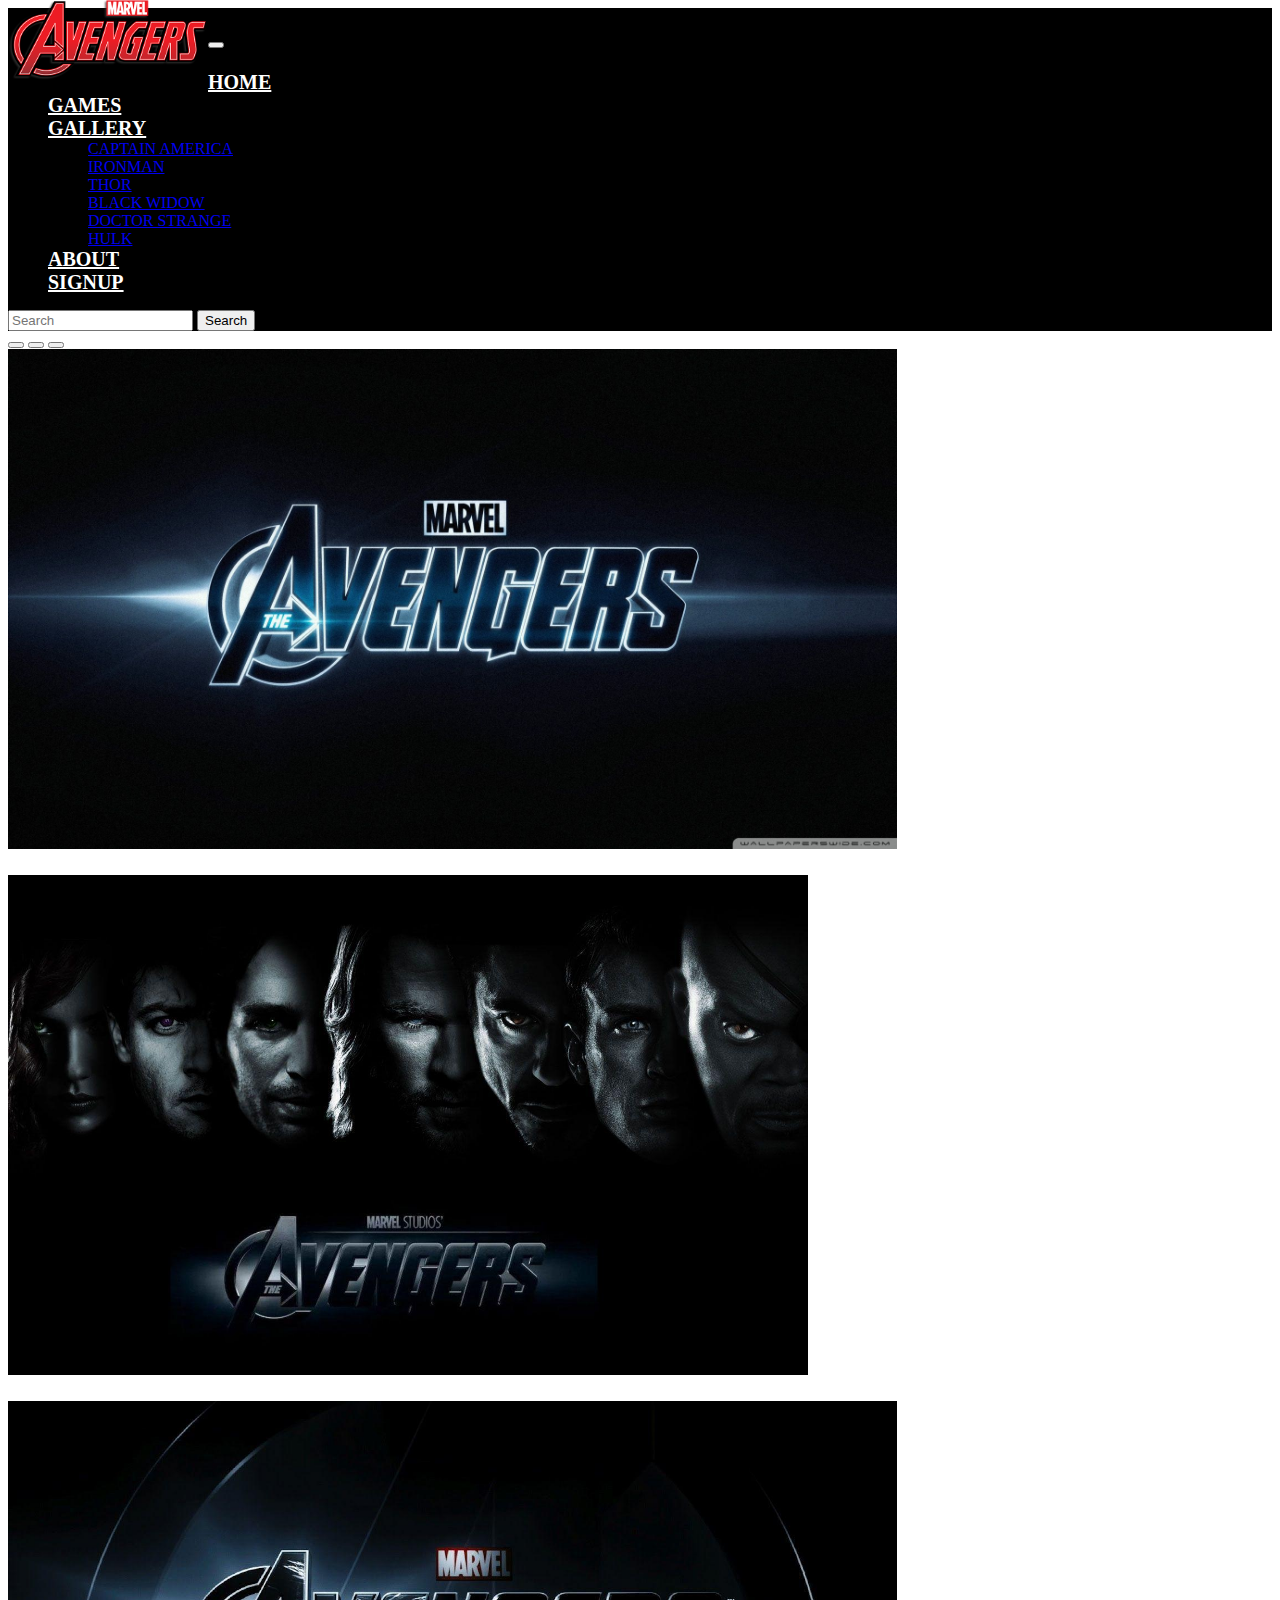
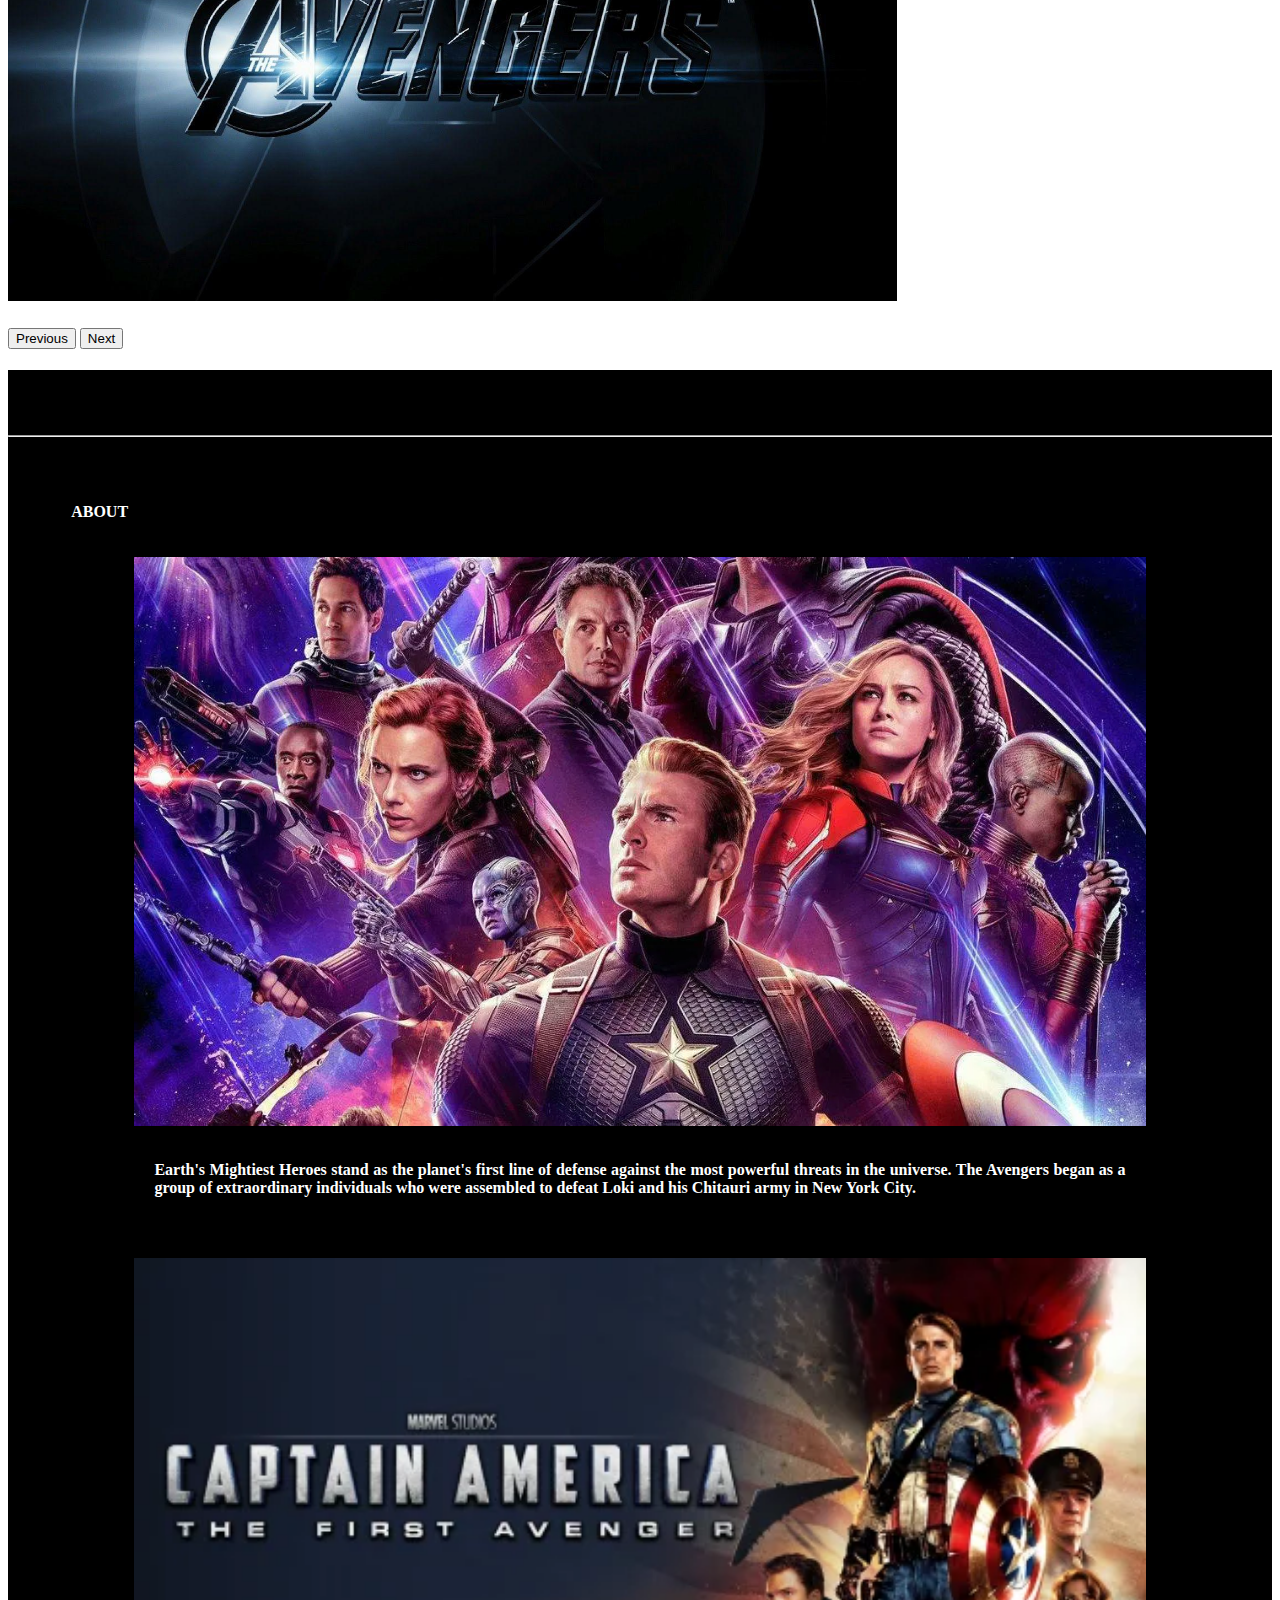
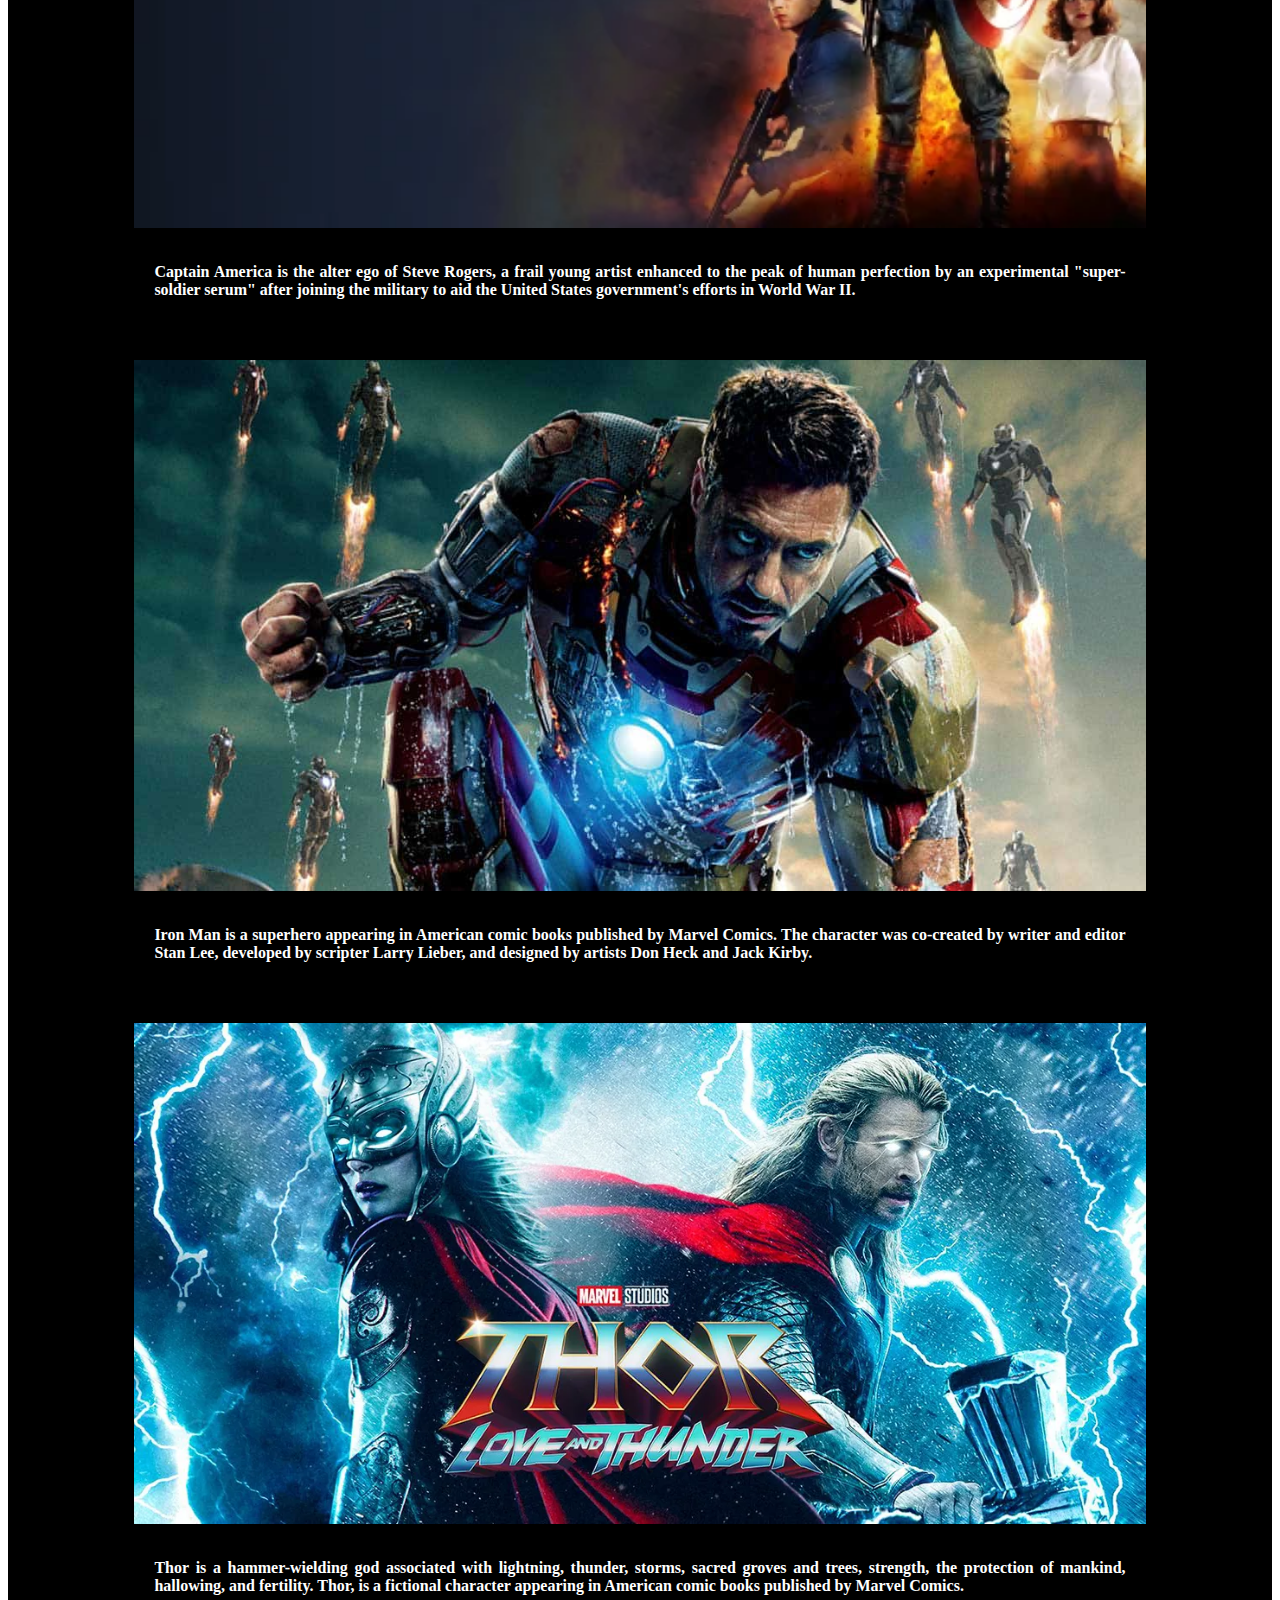
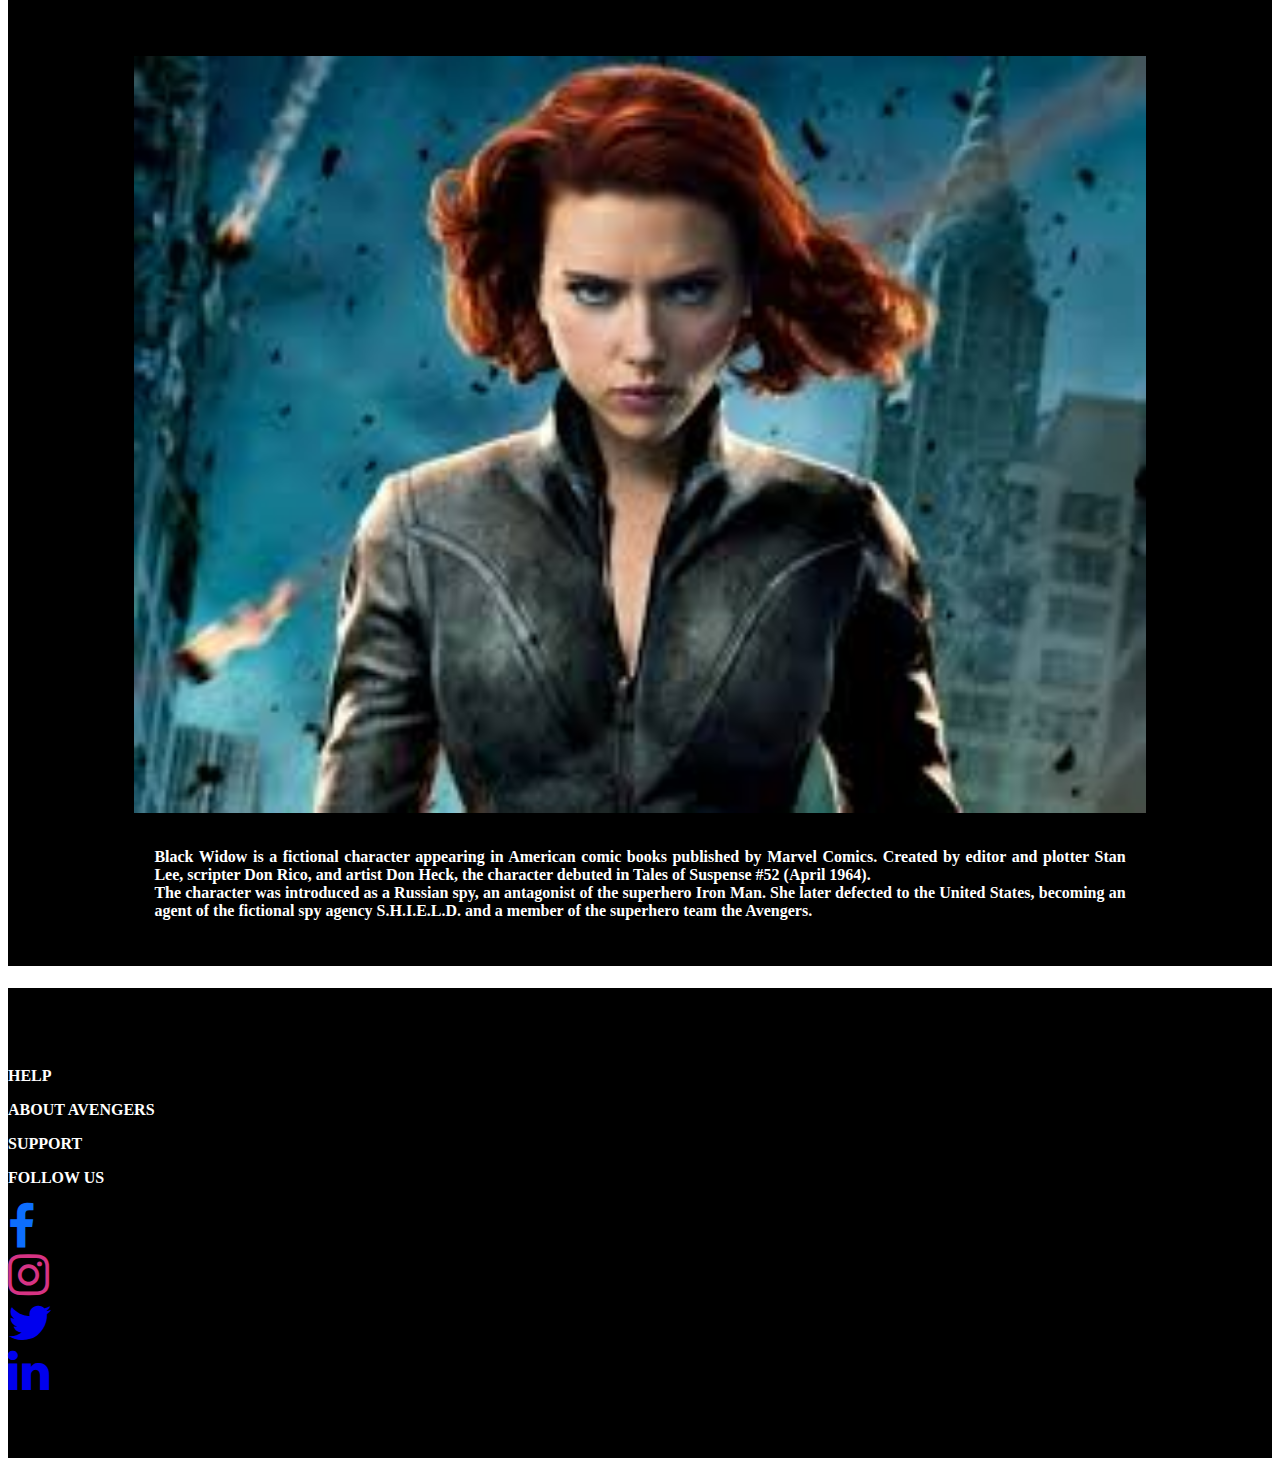
<file: index.html>
<!doctype html>
<html lang="en">
  <head>
    <!-- Required meta tags -->
    <meta charset="utf-8">
    <meta name="viewport" content="width=device-width, initial-scale=1">

    <!-- Bootstrap CSS -->
    <link href="https://cdn.jsdelivr.net/npm/bootstrap@5.1.3/dist/css/bootstrap.min.css" rel="stylesheet" integrity="sha384-1BmE4kWBq78iYhFldvKuhfTAU6auU8tT94WrHftjDbrCEXSU1oBoqyl2QvZ6jIW3" crossorigin="anonymous">
    <link rel="stylesheet" href="ROUGH.css">
    <link rel="stylesheet" href="https://cdnjs.cloudflare.com/ajax/libs/font-awesome/4.7.0/css/font-awesome.min.css">
    <title>ProjectAvengers</title>
  </head>
  <body>
    <nav class="navbar navbar-expand-lg navbar-dark " id="rough1">
        <div class="container-fluid " >
          <a class="navbar-brand" href="#" ><img src="logo.png" alt="" class="image1"></a>
          <button class="navbar-toggler" type="button" data-bs-toggle="collapse" data-bs-target="#navbarSupportedContent" aria-controls="navbarSupportedContent" aria-expanded="false" aria-label="Toggle navigation">
            <span class="navbar-toggler-icon"></span>
          </button>
          <div class="collapse navbar-collapse" id="navbarSupportedContent">
            <ul class="navbar-nav me-auto mb-2 mb-lg-0">
              <li class="nav-item">
                <a class="nav-link active" aria-current="page" href="#"><b>HOME</b></a>
              </li>
              <li class="nav-item">
                <a class="nav-link" href="rough/games/rsp/pratice.html"><b>GAMES</b></a>
              </li>
              <li class="nav-item dropdown">
                <a class="nav-link dropdown-toggle" href="#" id="navbarDropdown" role="button" data-bs-toggle="dropdown" aria-expanded="false">
                  <b>GALLERY</b>
                </a>
                <ul class="dropdown-menu" aria-labelledby="navbarDropdown">
                  <li><a class="dropdown-item" href="rough/captain america/captain.html">CAPTAIN AMERICA</a></li>
                  <li><a class="dropdown-item" href="rough/iron man/iron man.html">IRONMAN</a></li>
                  <li><a class="dropdown-item" href="rough/thor/thor.html">THOR</a></li>
                  <li><a class="dropdown-item" href="rough/black widow/blackwidow.html">BLACK WIDOW</a></li>
                  <li><a class="dropdown-item" href="#">DOCTOR STRANGE</a></li>
                  <li><a class="dropdown-item" href="#">HULK</a></li>
                  
                </ul>
              </li>
              <li class="nav-item">
                <a class="nav-link active" id="highlight" onclick="About()" href="#abouT"><b>ABOUT</b></a>
              </li>
              <li class="nav-item">
                <a class="nav-link active" href="rough/sign up/signup.html"><b>SIGNUP</b></a>
              </li>
            </ul>
            <form class="d-flex">
              <input class="form-control me-2" type="search" placeholder="Search" aria-label="Search">
              <button class="btn btn-outline-light" type="submit">Search</button>
            </form>
          </div>
        </div>
      </nav>

      <div id="carouselExampleCaptions" class="carousel slide" data-bs-ride="carousel">
        <div class="carousel-indicators">
          <button type="button" data-bs-target="#carouselExampleCaptions" data-bs-slide-to="0" class="active" aria-current="true" aria-label="Slide 1"></button>
          <button type="button" data-bs-target="#carouselExampleCaptions" data-bs-slide-to="1" aria-label="Slide 2"></button>
          <button type="button" data-bs-target="#carouselExampleCaptions" data-bs-slide-to="2" aria-label="Slide 3"></button>
        </div>
        <div class="carousel-inner justify-content-evenly"  >
          <div class="carousel-item active" >
            <img src="images/avengers.jpg" class="d-block w-100" height="500px;"  alt="...">
            <div class="carousel-caption d-none d-md-block">
              <h5></h5>
              <p> </p>
            </div>
          </div>
          <div class="carousel-item">
            <img src="images/av1.jpg" class="d-block w-100" height="500px;" alt="...">
            <div class="carousel-caption d-none d-md-block">
              <h5></h5>
              <p> </p>
            </div>
          </div>
          <div class="carousel-item">
            <img src="images/avengers2.jpg" class="d-block w-100" height="500px; alt="...">
            <div class="carousel-caption d-none d-md-block">
              <h5></h5>
              <p></p>
            </div>
          </div>
        </div>
        <button class="carousel-control-prev" type="button" data-bs-target="#carouselExampleCaptions" data-bs-slide="prev">
          <span class="carousel-control-prev-icon" aria-hidden="true"></span>
          <span class="visually-hidden">Previous</span>
        </button>
        <button class="carousel-control-next" type="button" data-bs-target="#carouselExampleCaptions" data-bs-slide="next">
          <span class="carousel-control-next-icon" aria-hidden="true"></span>
          <span class="visually-hidden">Next</span>
        </button>
      </div>
     
     
      <div class="container-fluid" id="abouT">
        
        <div class="row">
          <h1></h1>
          <br>
          <h1></h1>
          <br>

          <hr>
          <br>
          <br>
            <div class="col"><h4 id="about">ABOUT</h4></div>
        </div>
        <div class="row" id="av1">
            <div class="col-12 col-md-4 col-lg-3"><img src="av2.webp" alt="" id="avenger"></div>
            <div class="col-12 col-md-8 col-lg-9"><p id="av3">Earth's Mightiest Heroes stand as the planet's first line of defense against the most powerful threats in the universe. The Avengers began as a group of extraordinary individuals who were assembled to defeat Loki and his Chitauri army in New York City.</p></div>
        </div>
        <div class="row" id="av1">
            <div class="col-12 col-md-4 col-lg-3"><img src="captainpic.webp" alt="" id="avenger"></div>
            <div class="col-12 col-md-8 col-lg-9"><p id="av3">Captain America is the alter ego of Steve Rogers, a frail young artist enhanced to the peak of human perfection by an experimental "super-soldier serum" after joining the military to aid the United States government's efforts in World War II.</p></div>
        </div>
        <div class="row" id="av1">
            <div class="col-12 col-md-4 col-lg-3"><img src="ironMan.jpg" alt="" id="avenger"></div>
            <div class="col-12 col-md-8 col-lg-9"><p id="av3"><b>Iron Man</b> is a superhero appearing in American comic books published by Marvel Comics. The character was co-created by writer and editor Stan Lee, developed by scripter Larry Lieber, and designed by artists Don Heck and Jack Kirby. </p></div>
        </div>
        <div class="row" id="av1">
            <div class="col-12 col-md-4 col-lg-3"><img src="Thor.webp" alt="" id="avenger"></div>
            <div class="col-12 col-md-8 col-lg-9"><p id="av3"><b>Thor</b> is a hammer-wielding god associated with lightning, thunder, storms, sacred groves and trees, strength, the protection of mankind, hallowing, and fertility. Thor, is a fictional character appearing in American comic books published by Marvel Comics.</p></div>
        </div>
        <div class="row" id="av1">
            <div class="col-12 col-md-4 col-lg-3"><img src="b8.jpg" alt="" id="avenger"></div>
            <div class="col-12 col-md-8 col-lg-9"><p id="av3"><b>Black Widow</b>  is a fictional character appearing in American comic books published by Marvel Comics. Created by editor and plotter Stan Lee, scripter Don Rico, and artist Don Heck, the character debuted in Tales of Suspense #52 (April 1964). <br> The character was introduced as a Russian spy, an antagonist of the superhero Iron Man. She later defected to the United States, becoming an agent of the fictional spy agency S.H.I.E.L.D. and a member of the superhero team the Avengers. </p></div>
        </div>
    </div> 
    <div class="foot">
      <div class="container-fluid " >
          <h1></h1>
          <div class="row justify-content-evenly" id="foot">
              <div class="col-12 col-lg-3 ">
                  <p>HELP</p>
                  <p>ABOUT AVENGERS</p>
                  <p>SUPPORT</p>
              </div>
              
              <div class="col-12  col-lg-6 " id="social ">
                  <p>FOLLOW US</p>
                  <div class="row align-items-center" id="social1">
                      <div class="col-3  col-md-2   "><a href="#" ><i class="fa  fa-3x fa-facebook" id="facebook"></i></a></div>
                      <div class="col-3  col-md-2  "><a href="#"><i class="fa fa-3x fa-instagram" id="insta"></i></a></div>
                      <div class="col-3  col-md-2  "><a href="#"><i class="fa fa-3x fa-twitter" id="twitter"></i></a></div>
                      <div class="col-3  col-md-2  "><a href="#"><i class="fa fa-3x fa-linkedin" id="linkedin"></i></a></div>
                  
                  </div>
                  
  
              </div>
          </div>
      </div>
  
  
  </div>
     


    <!-- Option 1: Bootstrap Bundle with Popper -->
    <script src="https://cdn.jsdelivr.net/npm/bootstrap@5.1.3/dist/js/bootstrap.bundle.min.js" integrity="sha384-ka7Sk0Gln4gmtz2MlQnikT1wXgYsOg+OMhuP+IlRH9sENBO0LRn5q+8nbTov4+1p" crossorigin="anonymous"></script>
 
    
    
  </body>
</html>
</file>
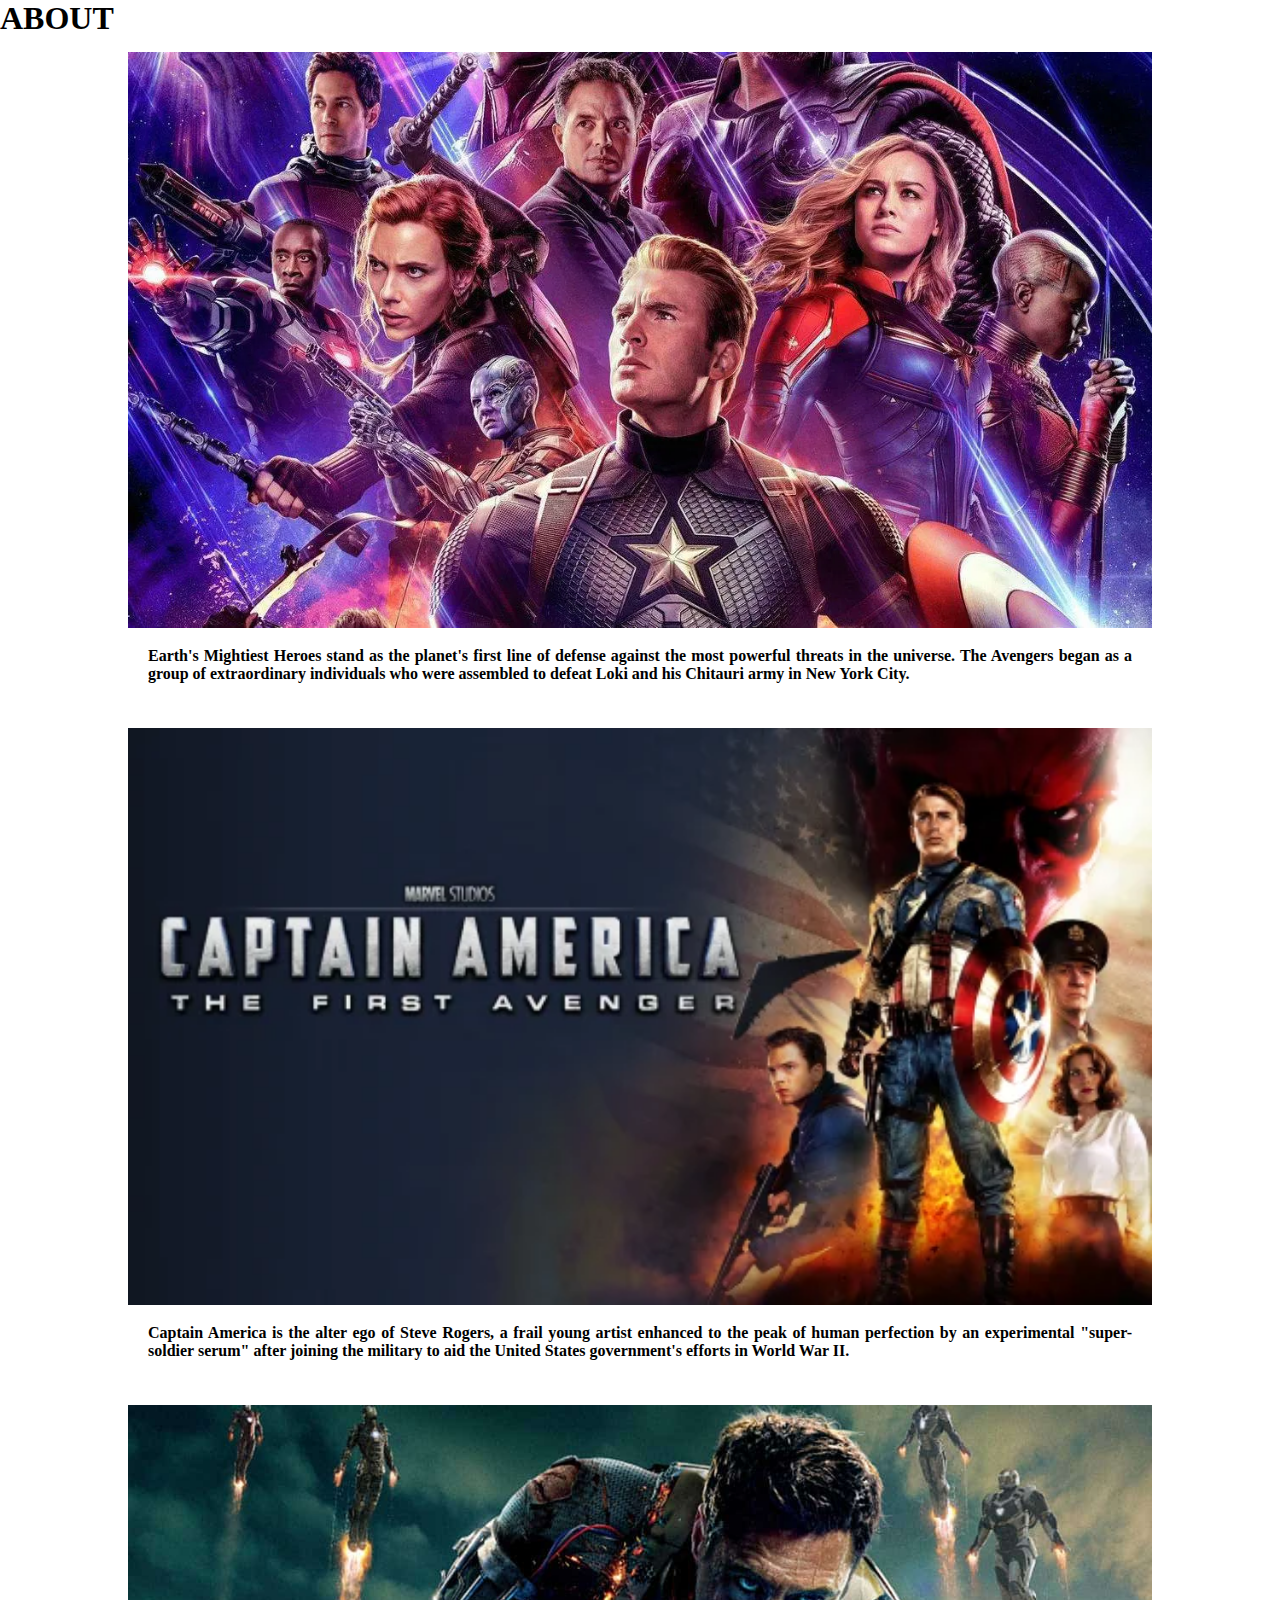
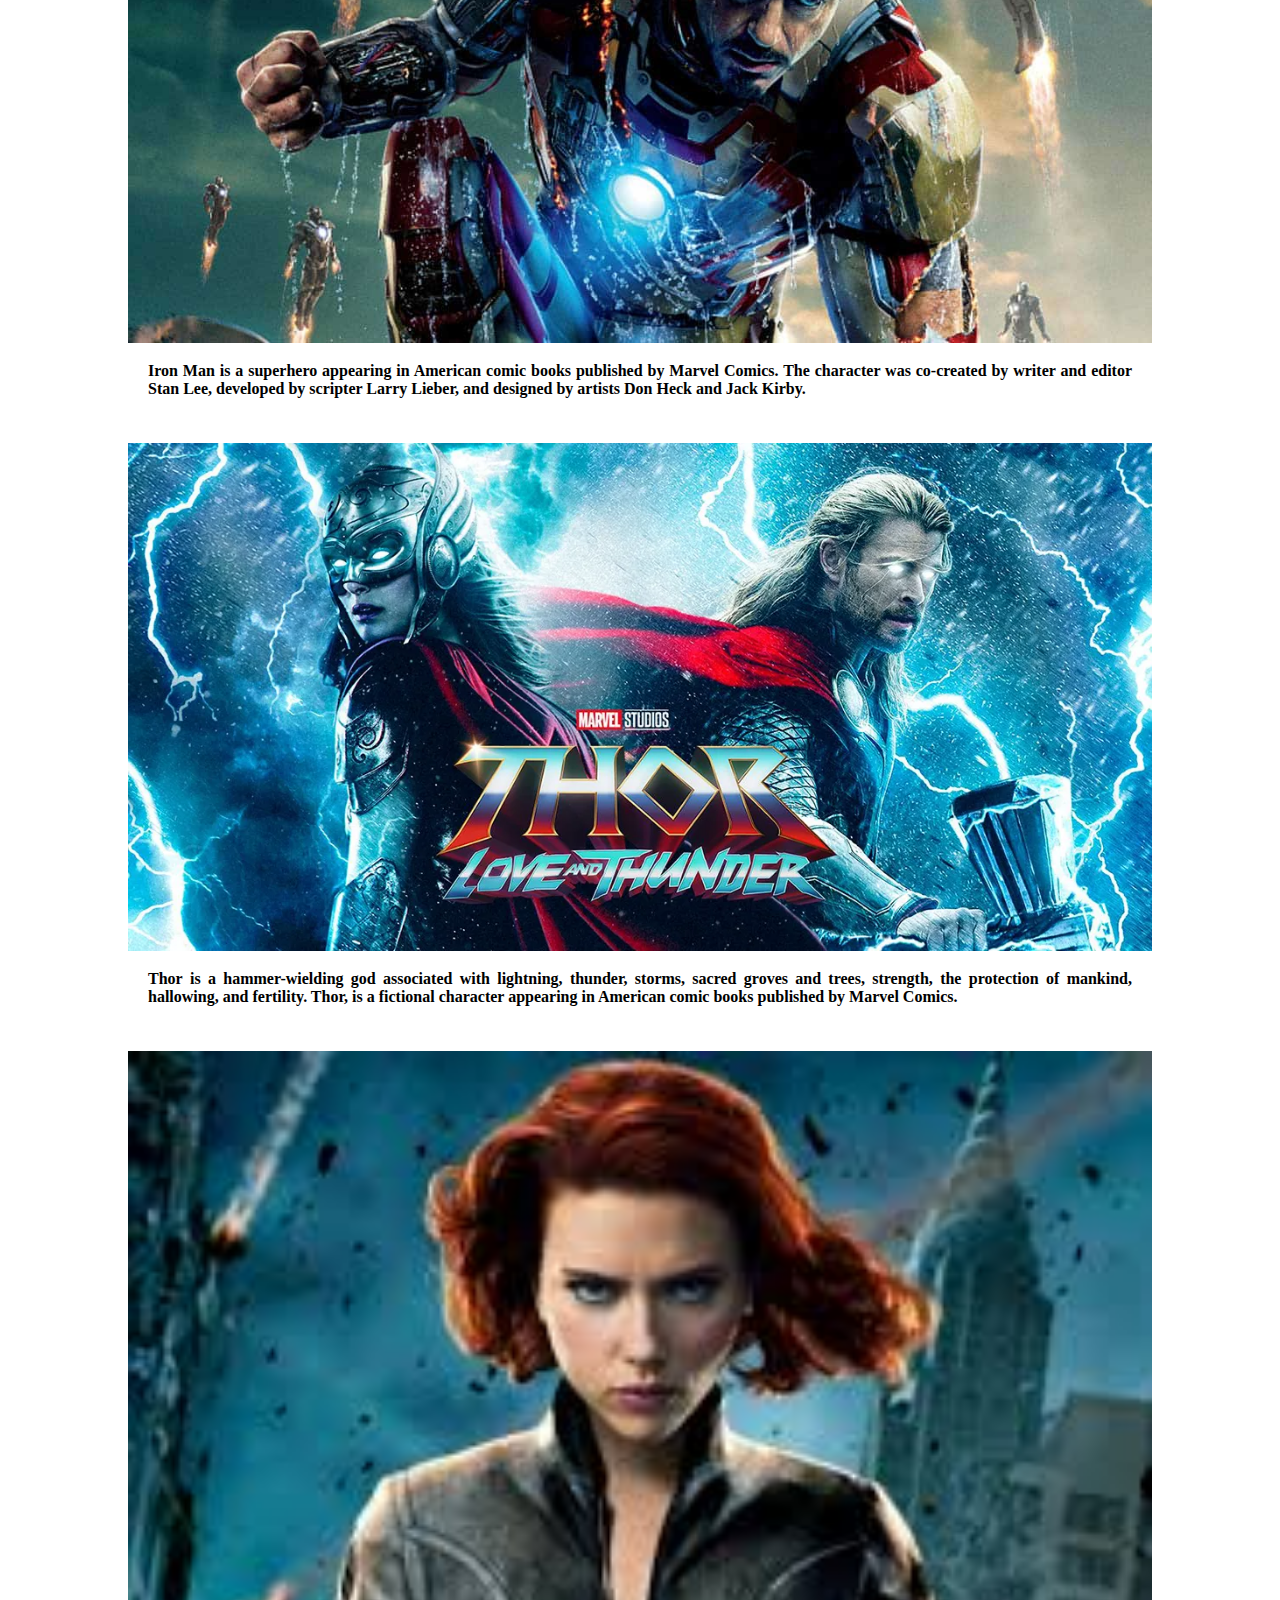
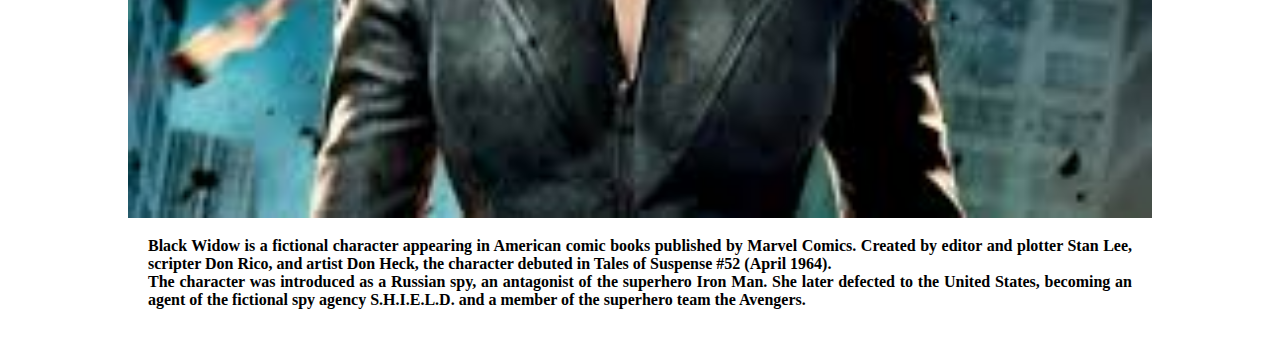
<file: rough/about/about.html>
<!DOCTYPE html>
<html lang="en">
<head>
    <meta charset="UTF-8">
    <meta http-equiv="X-UA-Compatible" content="IE=edge">
    <meta name="viewport" content="width=device-width, initial-scale=1.0">
    <link href="https://cdn.jsdelivr.net/npm/bootstrap@5.1.3/dist/css/bootstrap.min.css" rel="stylesheet" integrity="sha384-1BmE4kWBq78iYhFldvKuhfTAU6auU8tT94WrHftjDbrCEXSU1oBoqyl2QvZ6jIW3" crossorigin="anonymous">
    <link rel="stylesheet" href="style.css">
    <title>about</title>
</head>
<body>
    <div class="container-fluid">
        <div class="row">
            <h1>ABOUT</h1>
        </div>
        <div class="row" id="av1">
            <div class="col-12 col-md-4 col-lg-3"><img src="av2.webp" alt="" id="avenger"></div>
            <div class="col-12 col-md-8 col-lg-9"><p id="av3">Earth's Mightiest Heroes stand as the planet's first line of defense against the most powerful threats in the universe. The Avengers began as a group of extraordinary individuals who were assembled to defeat Loki and his Chitauri army in New York City.</p></div>
        </div>
        <div class="row" id="av1">
            <div class="col-12 col-md-4 col-lg-3"><img src="captainpic.webp" alt="" id="avenger"></div>
            <div class="col-12 col-md-8 col-lg-9"><p id="av3">Captain America is the alter ego of Steve Rogers, a frail young artist enhanced to the peak of human perfection by an experimental "super-soldier serum" after joining the military to aid the United States government's efforts in World War II.</p></div>
        </div>
        <div class="row" id="av1">
            <div class="col-12 col-md-4 col-lg-3"><img src="ironMan.jpg" alt="" id="avenger"></div>
            <div class="col-12 col-md-8 col-lg-9"><p id="av3"><b>Iron Man</b> is a superhero appearing in American comic books published by Marvel Comics. The character was co-created by writer and editor Stan Lee, developed by scripter Larry Lieber, and designed by artists Don Heck and Jack Kirby. </p></div>
        </div>
        <div class="row" id="av1">
            <div class="col-12 col-md-4 col-lg-3"><img src="Thor.webp" alt="" id="avenger"></div>
            <div class="col-12 col-md-8 col-lg-9"><p id="av3"><b>Thor</b> is a hammer-wielding god associated with lightning, thunder, storms, sacred groves and trees, strength, the protection of mankind, hallowing, and fertility. Thor, is a fictional character appearing in American comic books published by Marvel Comics.</p></div>
        </div>
        <div class="row" id="av1">
            <div class="col-12 col-md-4 col-lg-3"><img src="b8.jpg" alt="" id="avenger"></div>
            <div class="col-12 col-md-8 col-lg-9"><p id="av3"><b>Black Widow</b>  is a fictional character appearing in American comic books published by Marvel Comics. Created by editor and plotter Stan Lee, scripter Don Rico, and artist Don Heck, the character debuted in Tales of Suspense #52 (April 1964). <br> The character was introduced as a Russian spy, an antagonist of the superhero Iron Man. She later defected to the United States, becoming an agent of the fictional spy agency S.H.I.E.L.D. and a member of the superhero team the Avengers. </p></div>
        </div>
    </div>

     
    
    <script src="https://cdn.jsdelivr.net/npm/bootstrap@5.1.3/dist/js/bootstrap.bundle.min.js" integrity="sha384-ka7Sk0Gln4gmtz2MlQnikT1wXgYsOg+OMhuP+IlRH9sENBO0LRn5q+8nbTov4+1p" crossorigin="anonymous"></script>

</body>
</html>
</file>
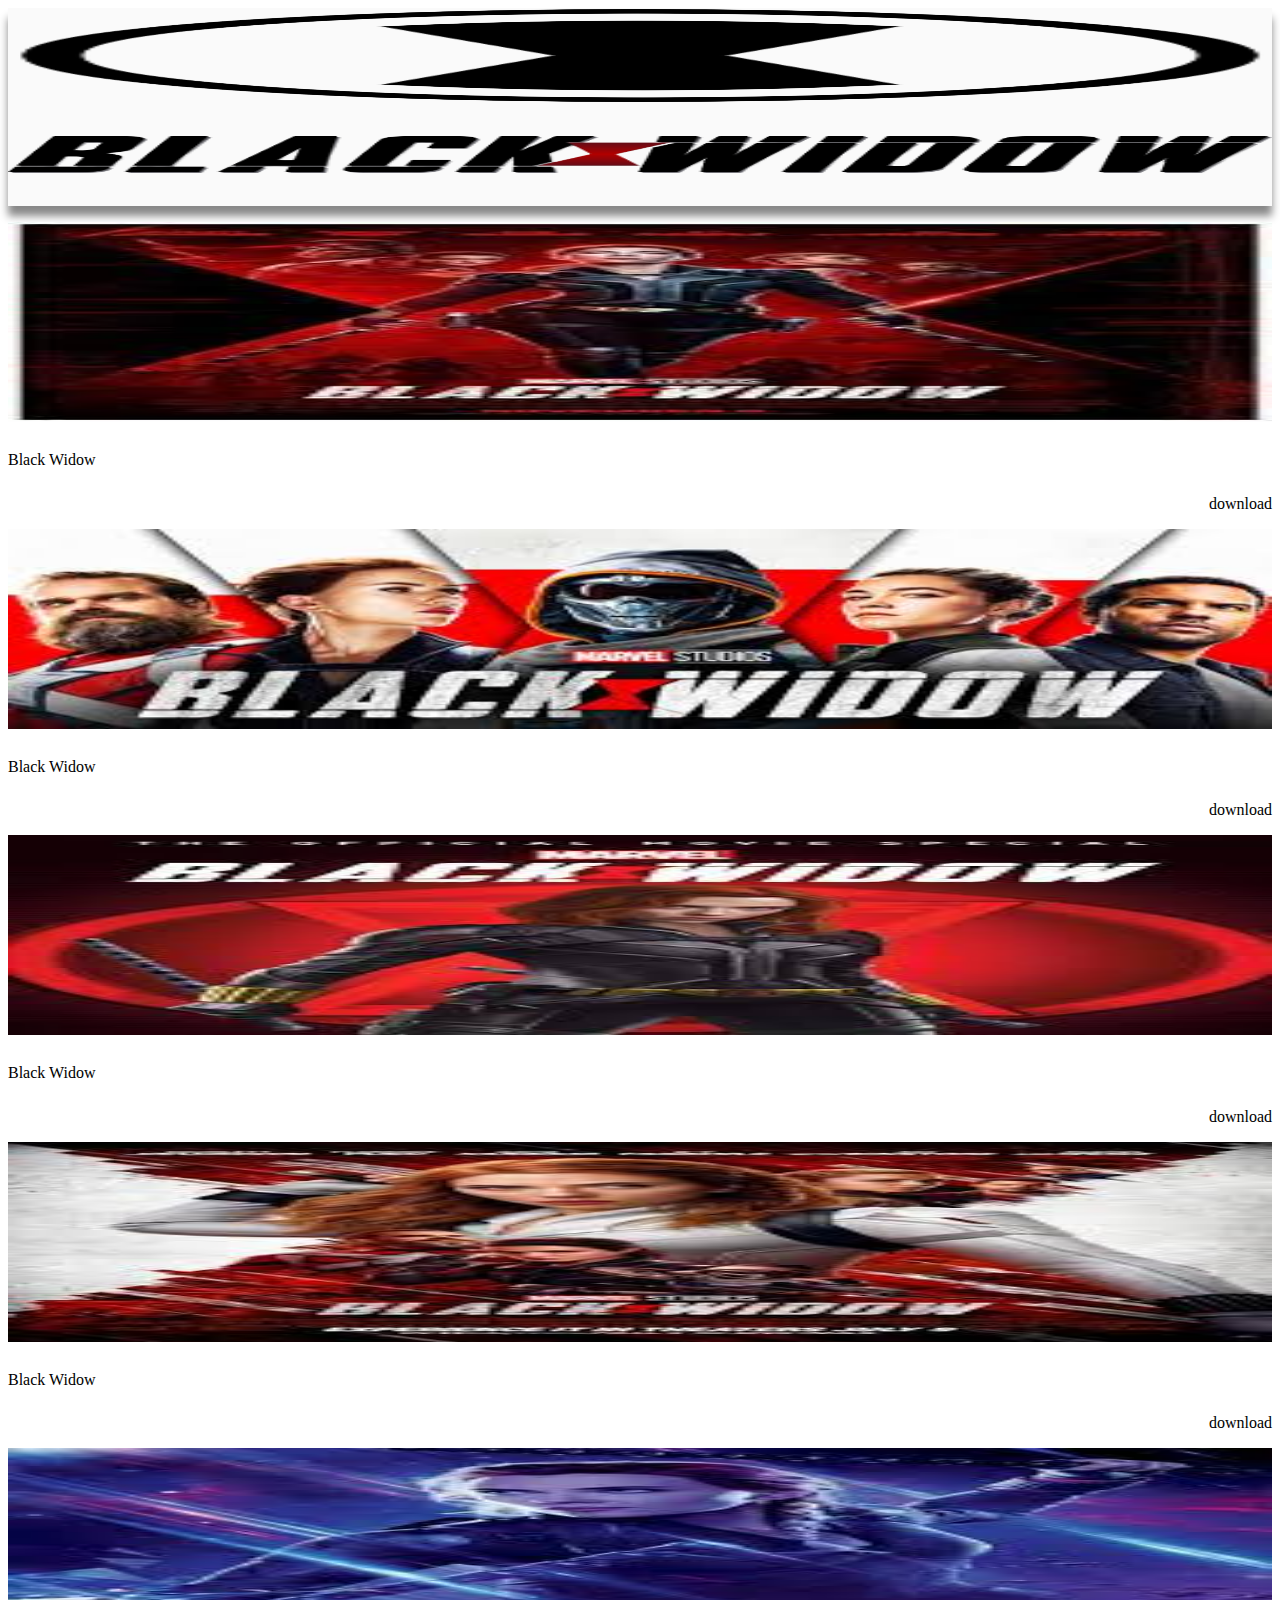
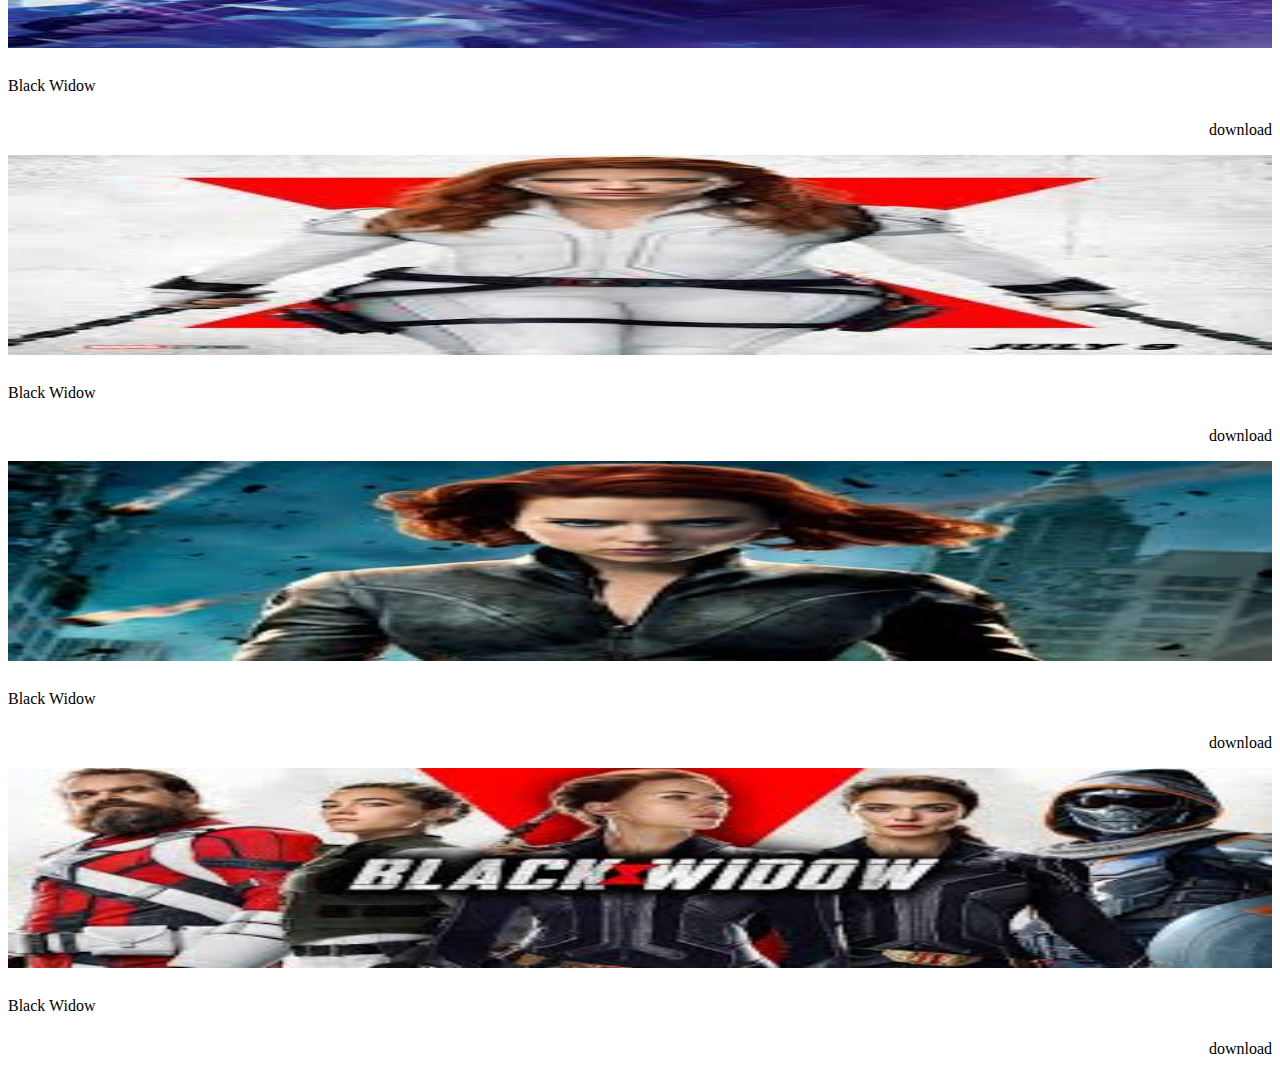
<file: rough/black widow/blackwidow.html>
<!DOCTYPE html>
<html lang="en">
<head>
    <meta charset="UTF-8">
    <meta http-equiv="X-UA-Compatible" content="IE=edge">
    <meta name="viewport" content="width=device-width, initial-scale=1.0">
    <!-- Bootstrap CSS -->
    <link href="https://cdn.jsdelivr.net/npm/bootstrap@5.1.3/dist/css/bootstrap.min.css" rel="stylesheet" integrity="sha384-1BmE4kWBq78iYhFldvKuhfTAU6auU8tT94WrHftjDbrCEXSU1oBoqyl2QvZ6jIW3" crossorigin="anonymous">
    <link rel="stylesheet" href="style.css">
    <title>Document</title>
</head>
<body>
    <div class="container-fluid" id="rod">
        <div class="row" id="navbar">
            <div class="col-xl-1 col-lg-1 col-md-2 col-3 align-self-center " id="black1" ><img src="black1.png" alt="" id="logo1"></div>
            <div class="col-lg-3 col-md-5 col-7 align-self-center" id="logo2"><img src="logo.png" alt="" id="logo3"></div>
        </div>
        <div>
            <p></p>
        </div>
       
    </div>
    <div class="container-fluid">
        <div class="row">
            <div class="col-lg-3 col-md-6 " id="red"><div>
                <div>
                    <p></p>
                    <img src="b1.jpg" alt="" class="col-12" id="n1"></div>
                    <div class="row">
                        <div class="col-8" id="cap1">Black Widow</div>
                        <div class="col-4" id="d1"><a href="b1.jpg" download>download</a></div>
                    </div>
                </div>
            </div>
       
            <div class="col-lg-3 col-md-6 " id="blue">
                <div>
                    <p></p>
                    <img src="b3.jpg" alt="" class="col-12" id="n1">
                    <div class="row">
                        <div class="col-8" id="cap1">Black Widow</div>
                        <div class="col-4" id="d1"><a href="b3.jpg" download>download</a></div>
                    </div>
                </div>
            </div>
            <div class="col-lg-3 col-md-6 " id="brown">
                <div>
                    <p></p>
                    <img src="b4.jpg" alt="" class="col-12" id="n1">
                    <div class="row">
                        <div class="col-8" id="cap1">Black Widow</div>
                        <div class="col-4" id="d1"><a href="b4.jpg" download>download</a></div>
                    </div>
                </div>
               
            </div>
            <div class="col-lg-3 col-md-6 " id="yellow">
                <div>
                    <p></p>
                    <img src="b5.jpg" alt="" class="col-12" id="n1">
                    <div class="row">
                        <div class="col-8" id="cap1">Black Widow</div>
                        <div class="col-4" id="d1"><a href="b5.jpg" download>download</a></div>
                    </div>
                </div>
            </div>
        </div>
        <div>
           <p></p>
        </div>
        
        <div class="row">
            <div class="col-lg-3 col-md-6 " id="red"><div>
                <div>
                    <p></p>
                    <img src="b6.jpg" alt="" class="col-12" id="n1"></div>
                    <div class="row">
                        <div class="col-8" id="cap1">Black Widow</div>
                        <div class="col-4" id="d1"><a href="b6.jpg" download>download</a></div>
                    </div>
                </div>
            </div>
       
            <div class="col-lg-3 col-md-6 " id="blue">
                <div>
                    <p></p>
                    <img src="b7.jpg" alt="" class="col-12" id="n1">
                    <div class="row">
                        <div class="col-8" id="cap1">Black Widow</div>
                        <div class="col-4" id="d1"><a href="b7.jpg" download>download</a></div>
                    </div>
                </div>
            </div>
            <div class="col-lg-3 col-md-6 " id="brown">
                <div>
                    <p></p>
                    <img src="b8.jpg" alt="" class="col-12" id="n1">
                    <div class="row">
                        <div class="col-8" id="cap1">Black Widow</div>
                        <div class="col-4" id="d1"><a href="b8.jpg" download>download</a></div>
                    </div>
                </div>
               
            </div>
            <div class="col-lg-3 col-md-6 " id="yellow">
                <div>
                    <p></p>
                    <img src="b9.jpg" alt="" class="col-12" id="n1">
                    <div class="row">
                        <div class="col-8" id="cap1"><a href="#">Black Widow</a></div>
                        <div class="col-4" id="d1"><a href="b9.jpg" download>download</a></div>
                    </div>
                </div>
            </div>
        </div>
    </div>
    
    
    
    
    <!-- Option 1: Bootstrap Bundle with Popper -->
     <script src="https://cdn.jsdelivr.net/npm/bootstrap@5.1.3/dist/js/bootstrap.bundle.min.js" integrity="sha384-ka7Sk0Gln4gmtz2MlQnikT1wXgYsOg+OMhuP+IlRH9sENBO0LRn5q+8nbTov4+1p" crossorigin="anonymous"></script>

    
</body>
</html>
</file>
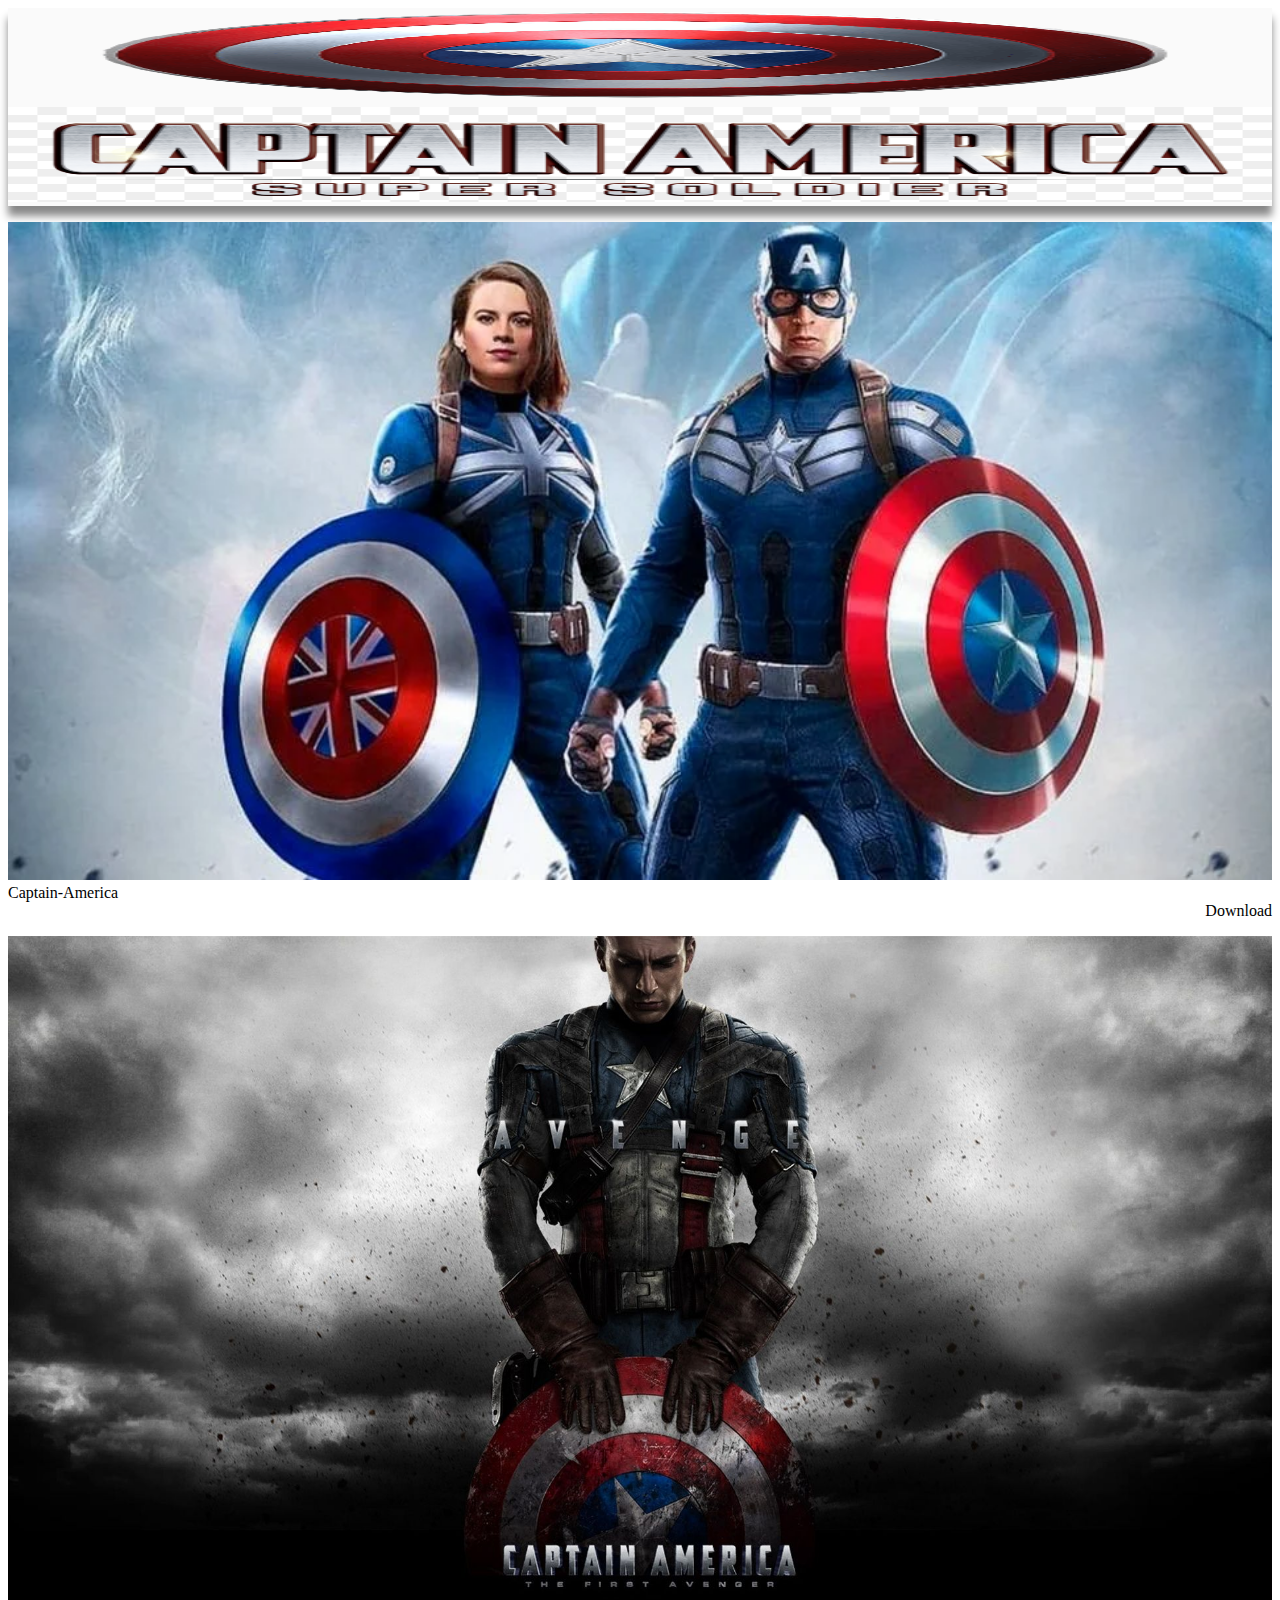
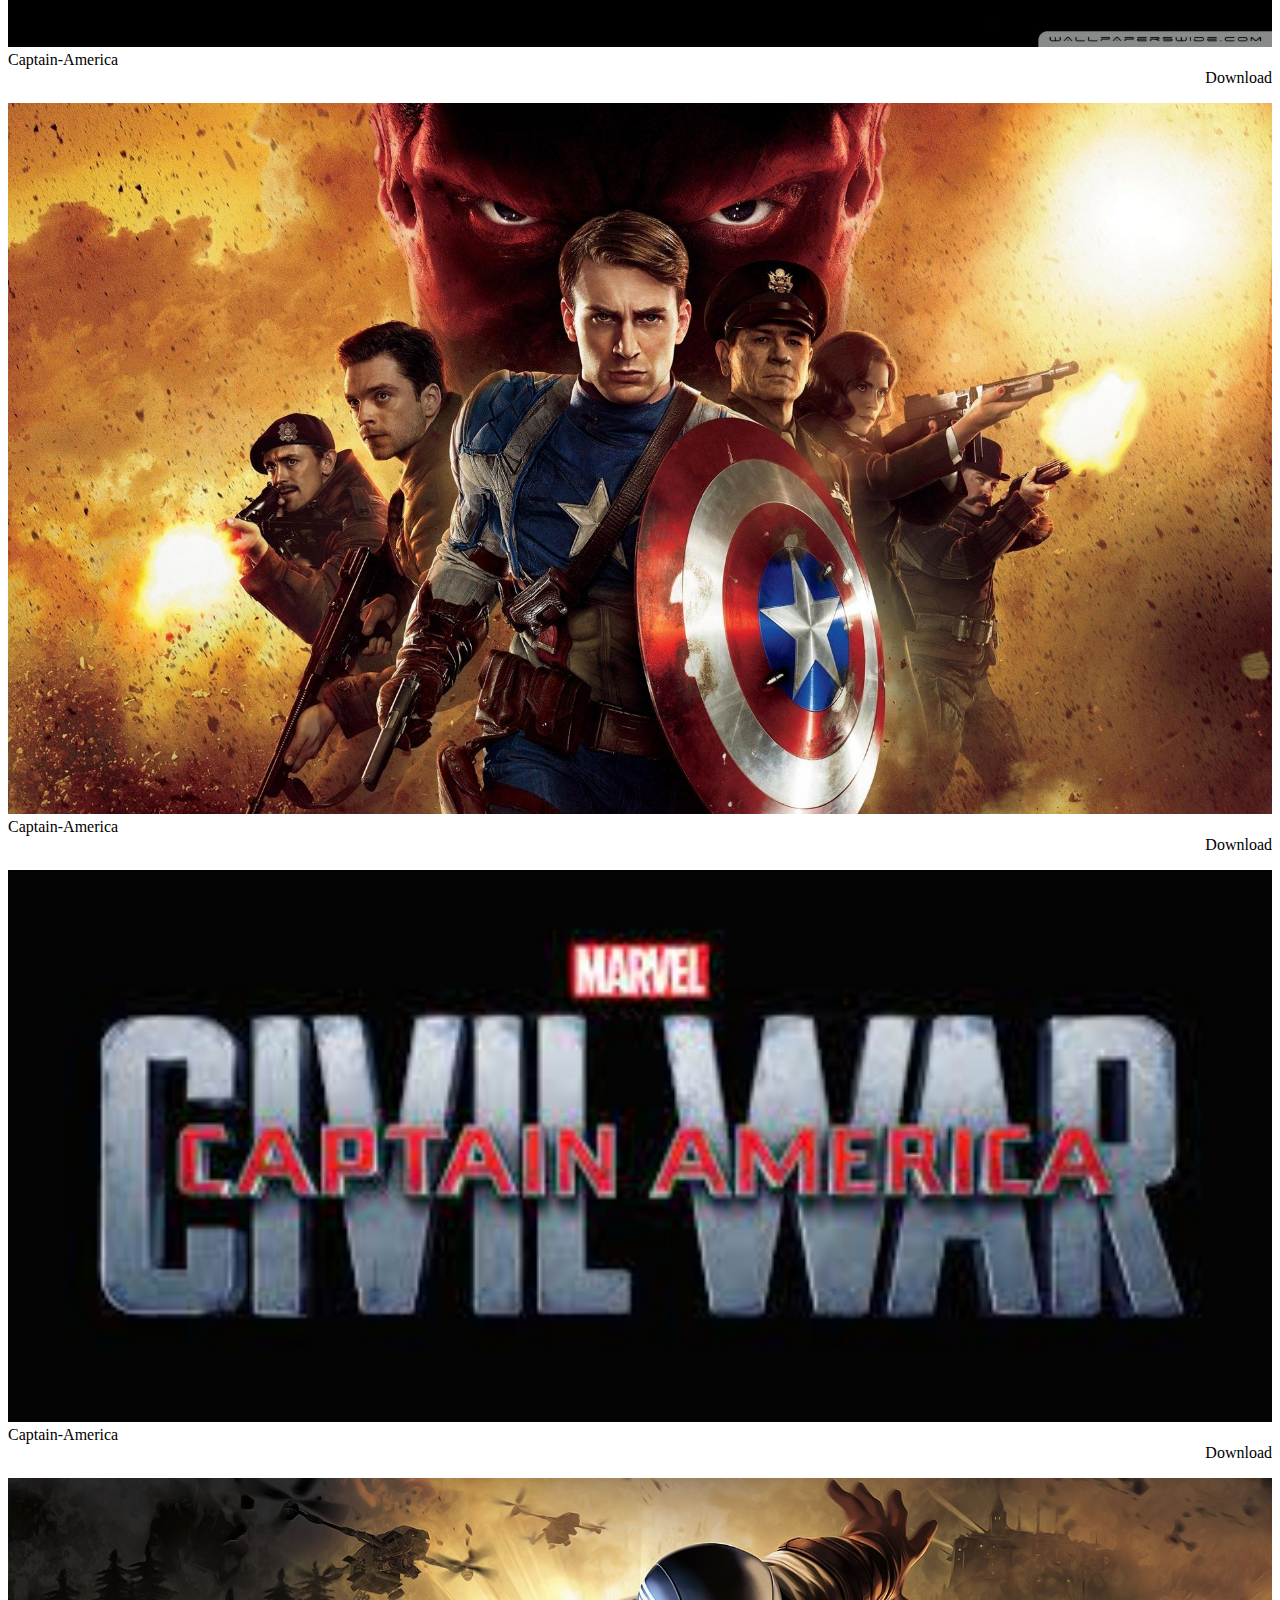
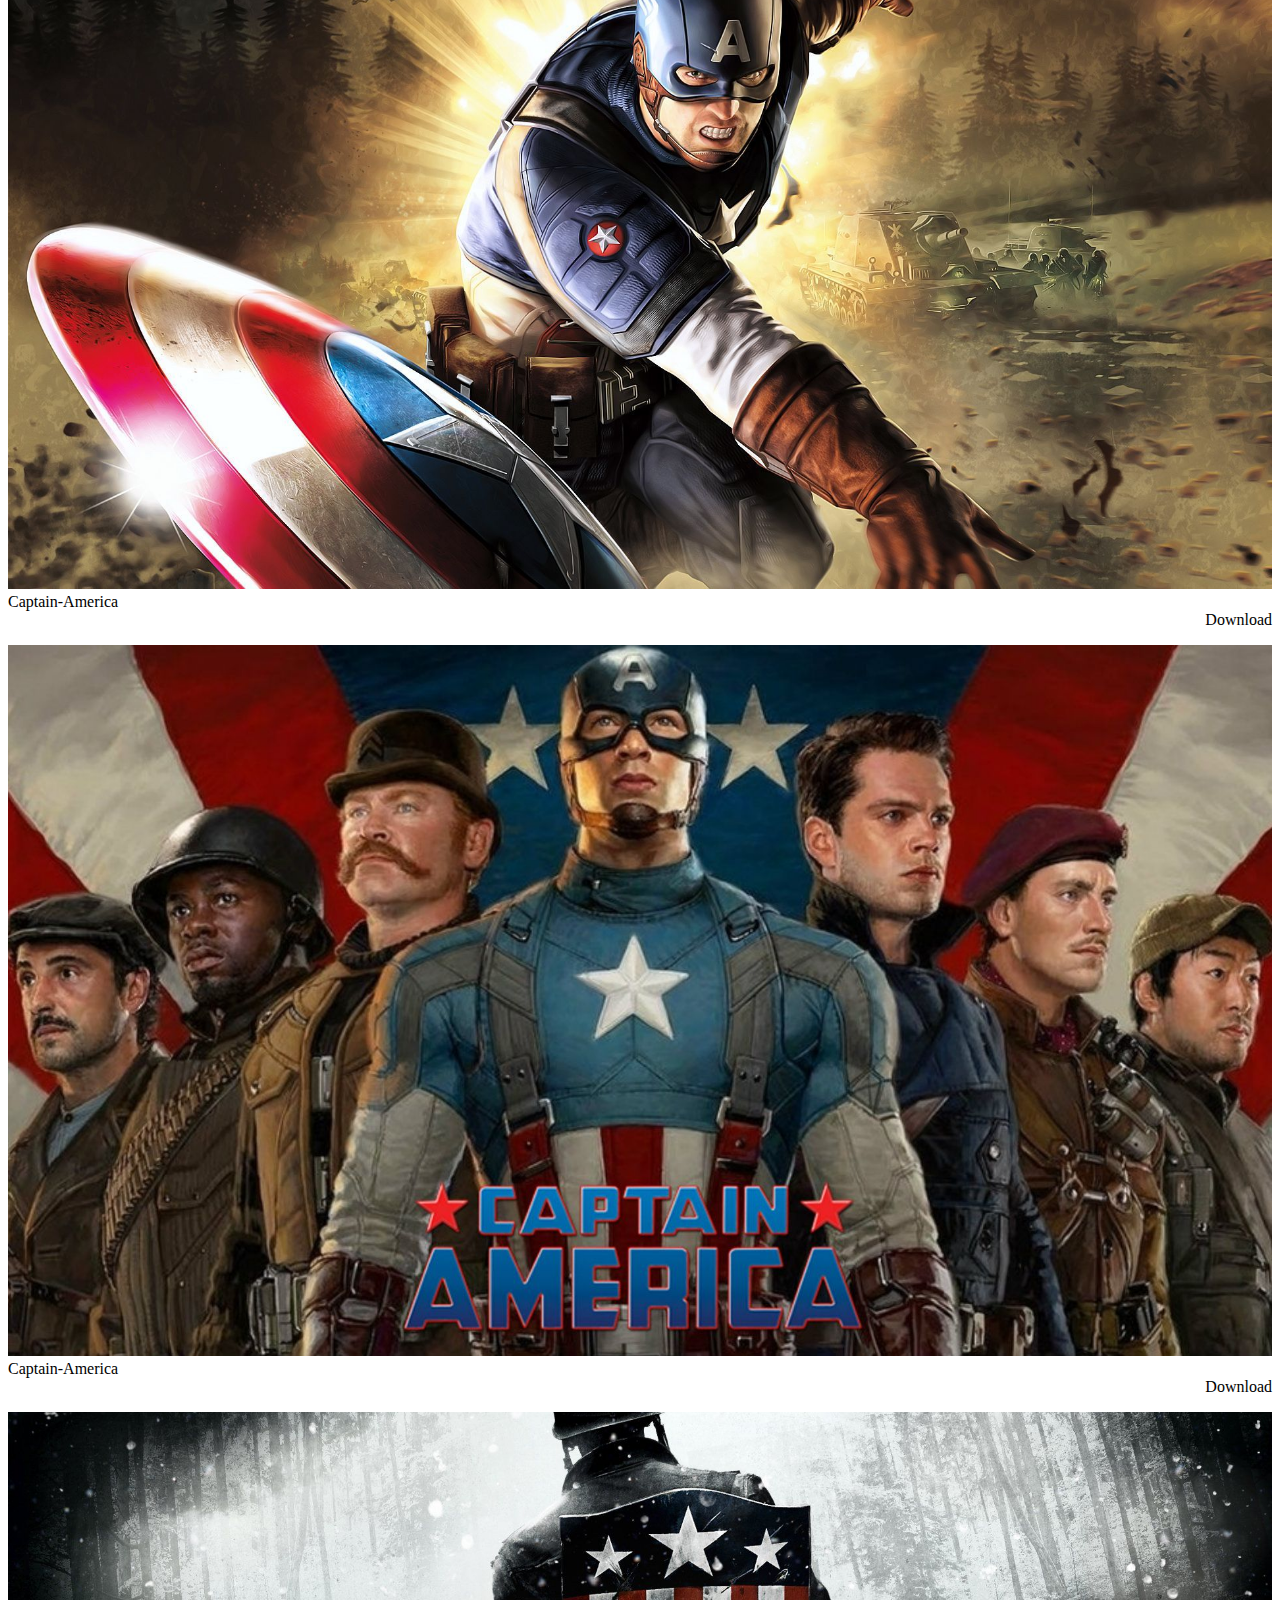
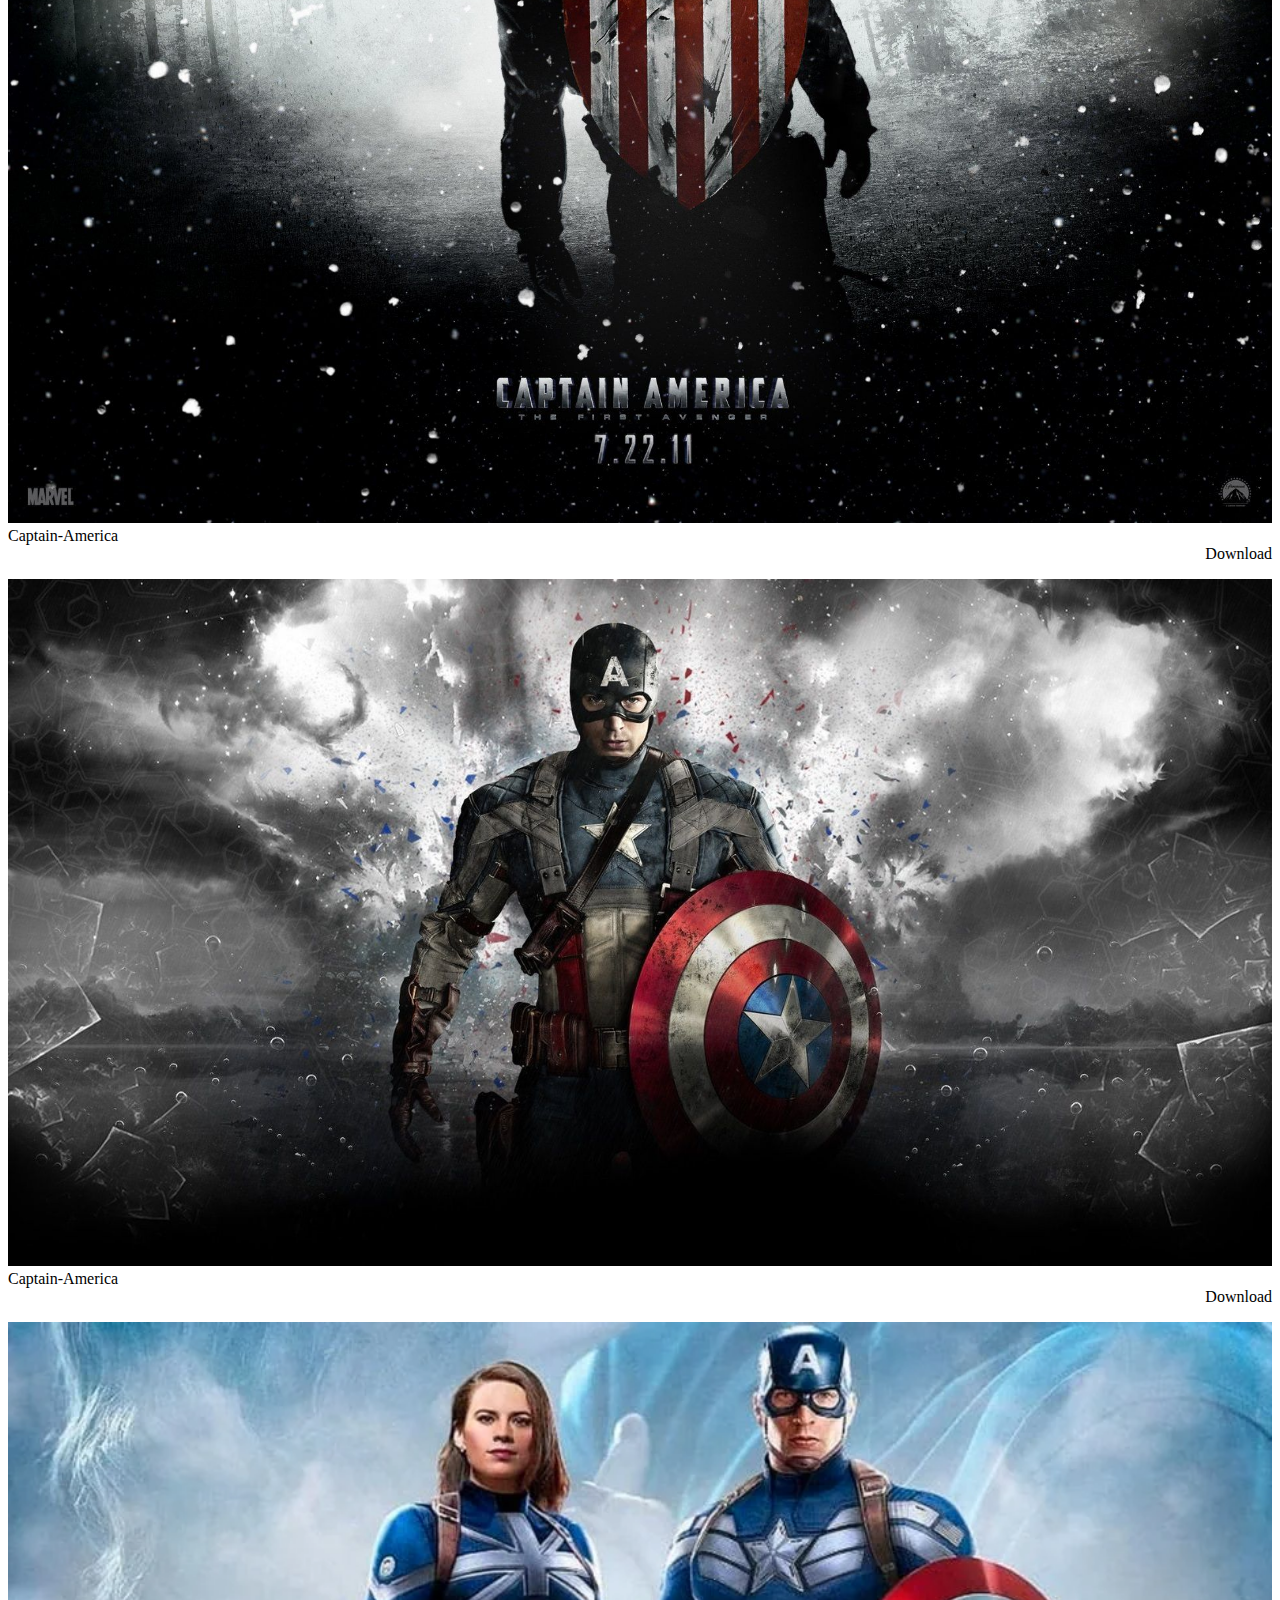
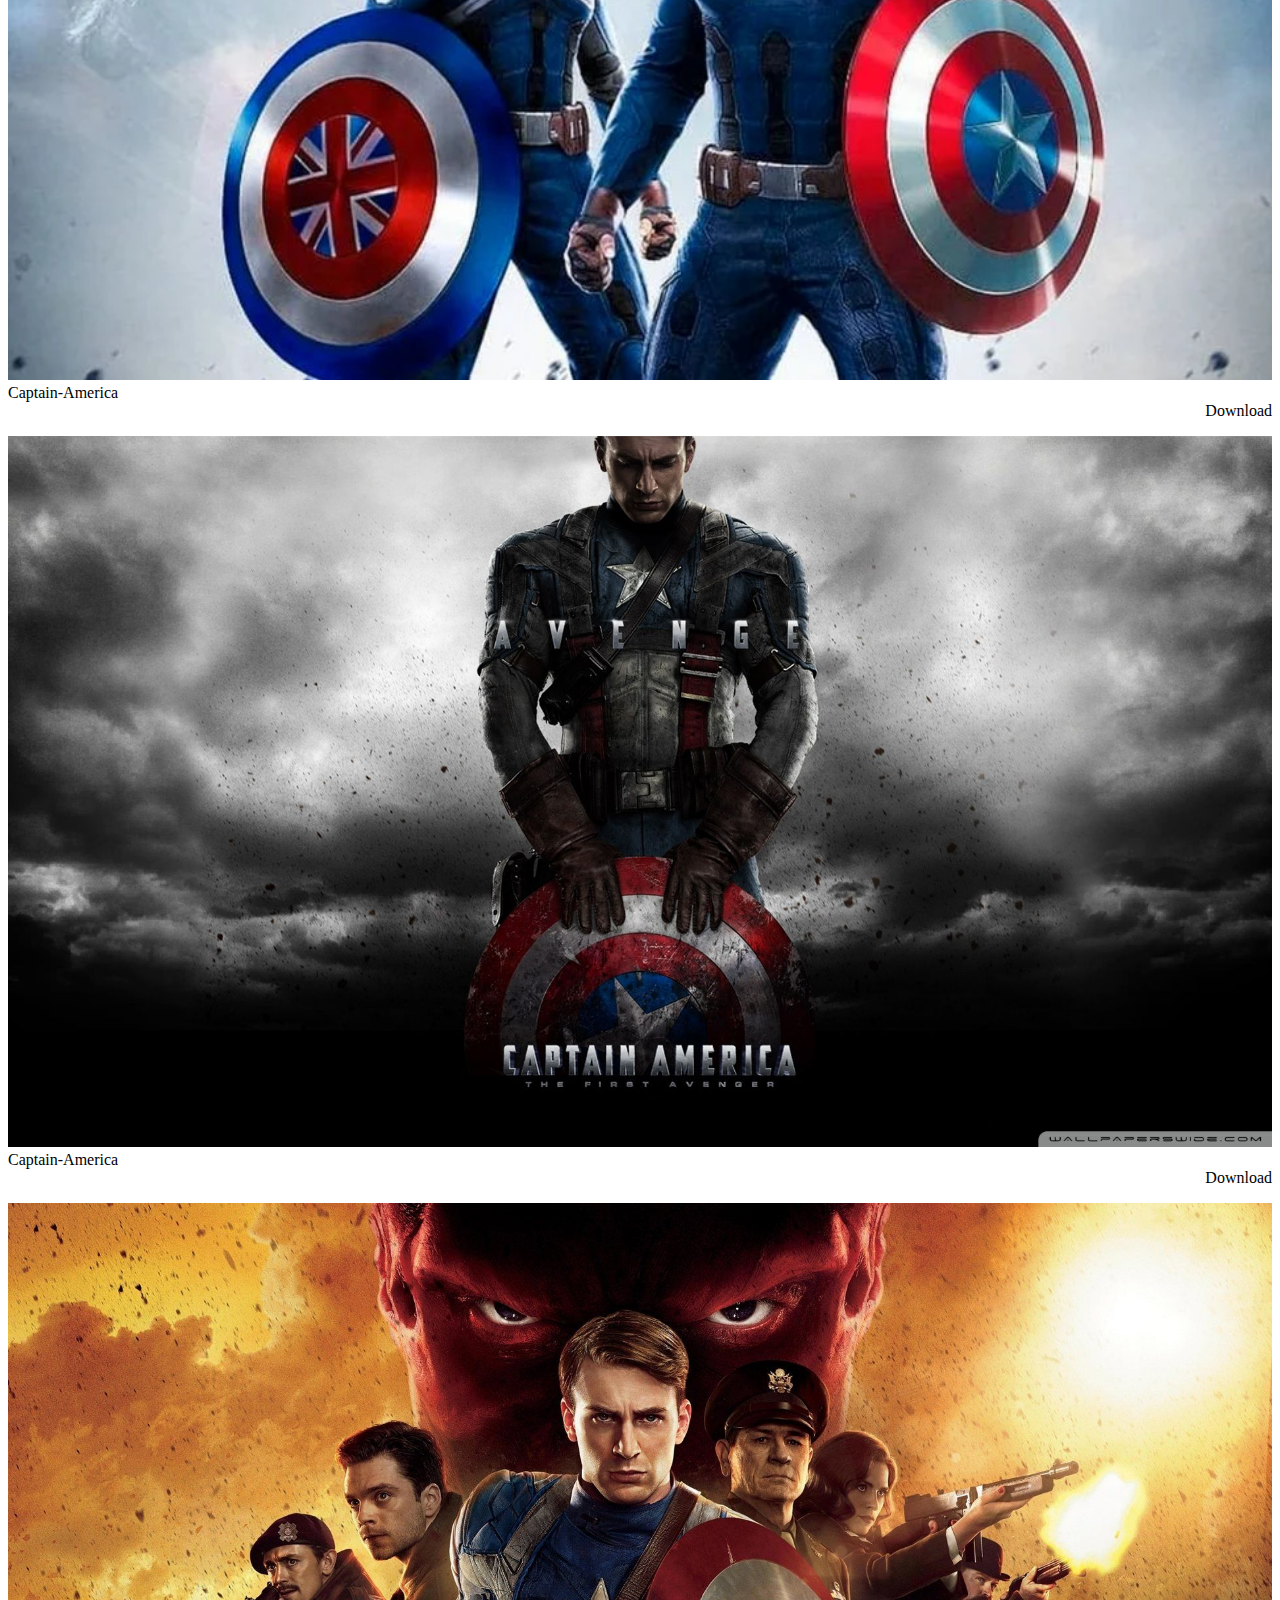
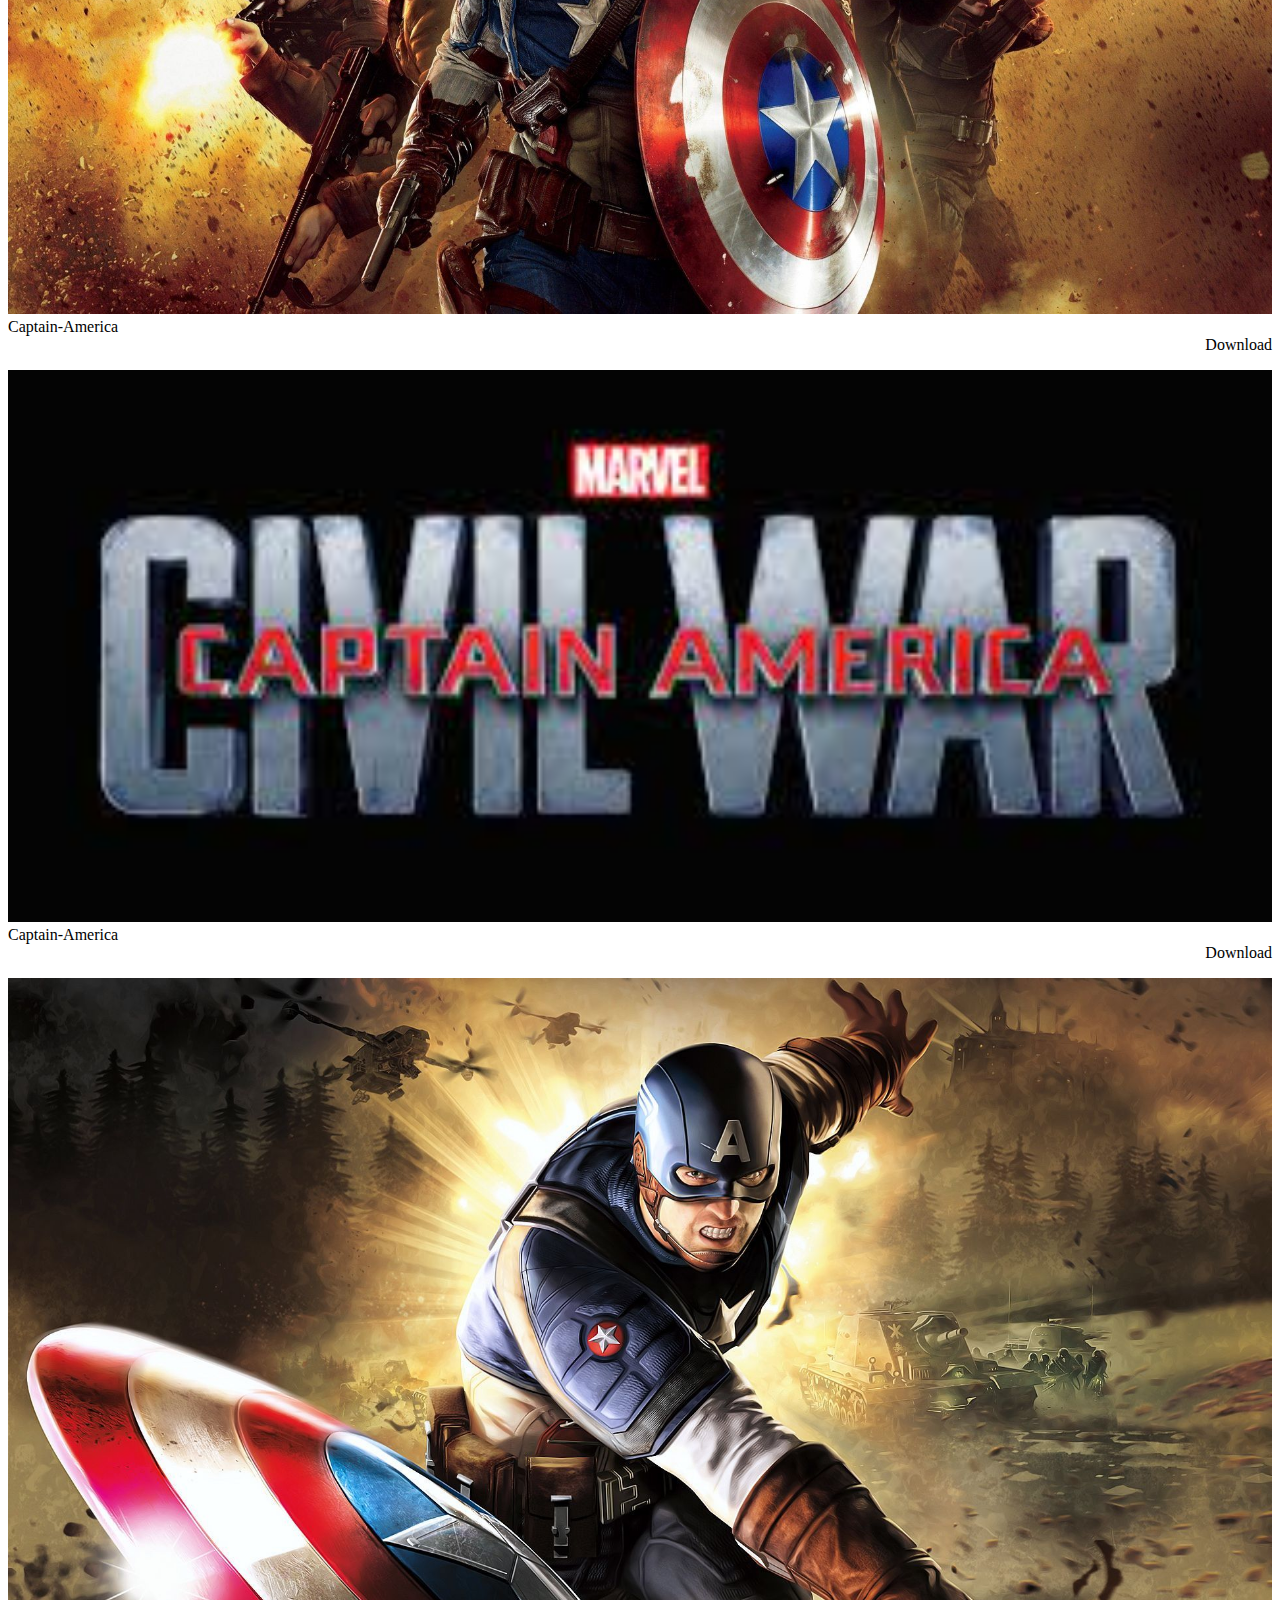
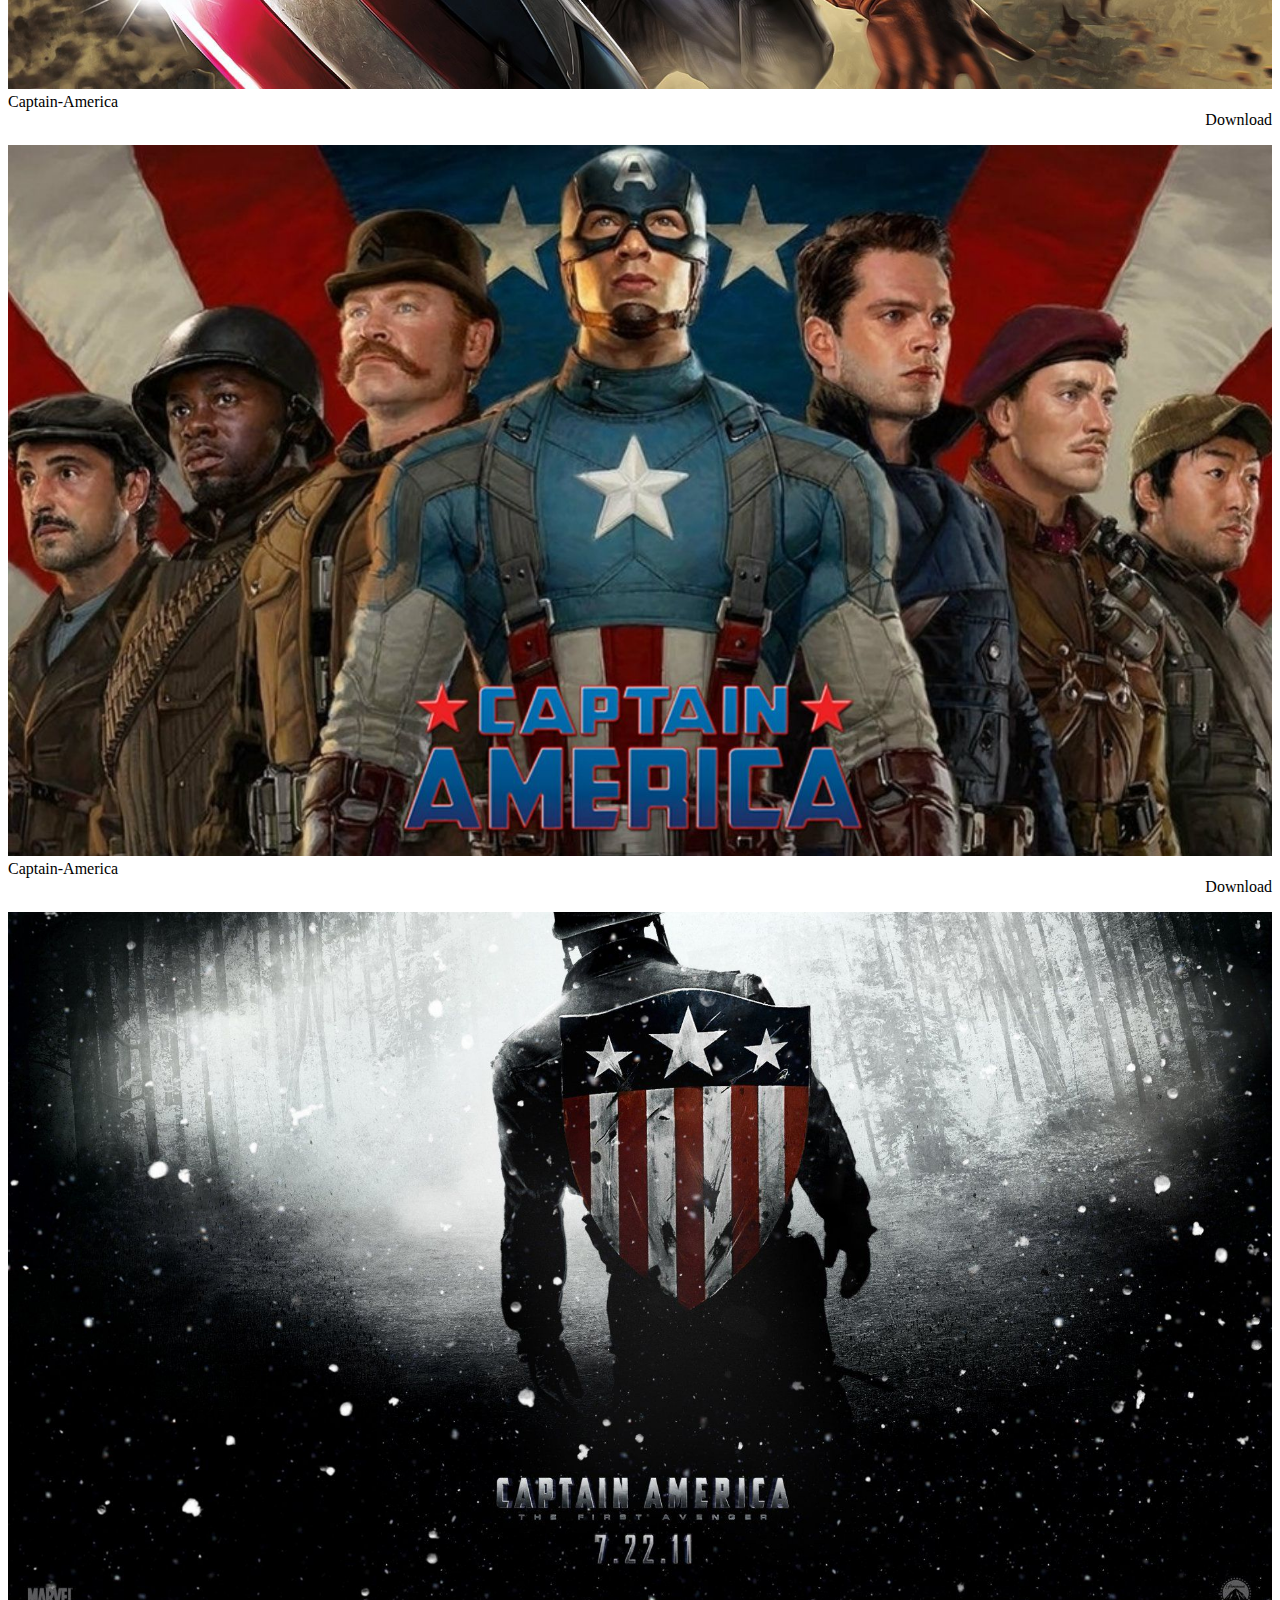
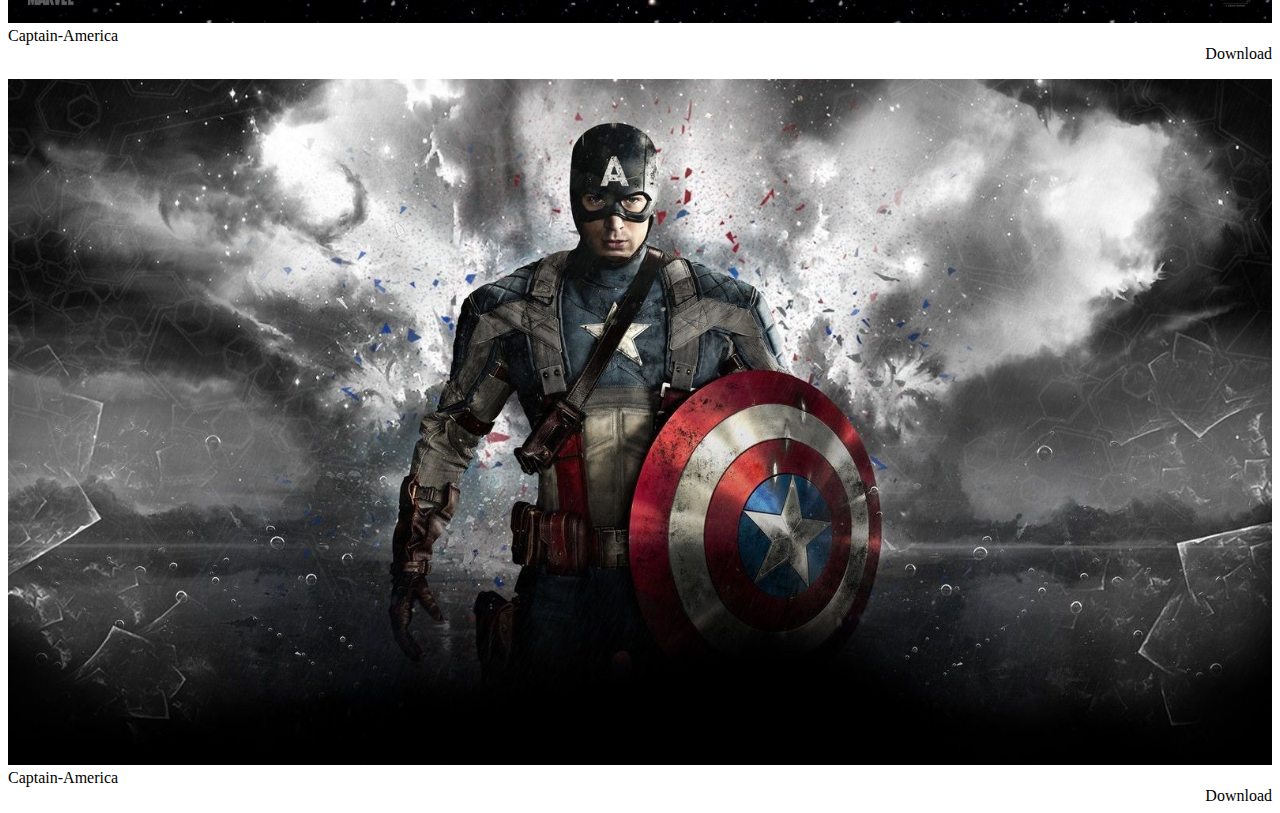
<file: rough/captain america/captain.html>
<!DOCTYPE html>
<html lang="en">
<head>
    <meta charset="UTF-8">
    <meta http-equiv="X-UA-Compatible" content="IE=edge">
    <meta name="viewport" content="width=device-width, initial-scale=1.0">
    <!-- Bootstrap CSS -->
    <link href="https://cdn.jsdelivr.net/npm/bootstrap@5.1.3/dist/css/bootstrap.min.css" rel="stylesheet" integrity="sha384-1BmE4kWBq78iYhFldvKuhfTAU6auU8tT94WrHftjDbrCEXSU1oBoqyl2QvZ6jIW3" crossorigin="anonymous">
    <link rel="stylesheet" href="style.css">
    <title>Document</title>
</head>
<body>
    <div class="container-fluid" id="rod">
        <div class="row" id="navbar">
            <div class="col-xl-1 col-lg-1 col-md-2 col-3 align-self-center" id="shield1" ><img src="shield.png" alt="" id="logo1"></div>
            <div class="col-lg-3 col-md-5 col-7 align-self-center" id="logo2"><img src="captain.png" alt="" id="logo3"></div>
        </div>
        <div>
            <p></p>
        </div>
       
    </div>
    <div class="container-fluid">
        <div class="row">
            <div class="col-lg-3 col-md-6 " id="red"><div>
                <div>
                    <p></p>
                    <img src="cap.webp" alt="" class="col-12" id="n1"></div>
                    <div class="row">
                        <div class="col-8" id="cap1">Captain-America</div>
                        <div class="col-4" id="d1"><a href="cap.webp" download="CaptainAmerica.jpg">Download</a></div>
                    </div>
                </div>
            </div>
       
            <div class="col-lg-3 col-md-6 " id="blue">
                <div>
                    <p></p>
                    <img src="cap1.jpg" alt="" class="col-12" id="n1">
                    <div class="row">
                        <div class="col-8" id="cap1">Captain-America</div>
                        <div class="col-4" id="d1"><a href="cap1.jpg"download="CaptainAmerica.jpg">Download</a></div>
                    </div>
                </div>
            </div>
            <div class="col-lg-3 col-md-6 " id="brown">
                <div>
                    <p></p>
                    <img src="cap2.jpg" alt="" class="col-12" id="n1">
                    <div class="row">
                        <div class="col-8" id="cap1">Captain-America</div>
                        <div class="col-4" id="d1"><a href="cap2.jpg"download="CaptainAmerica.jpg">Download</a></div>
                    </div>
                </div>
               
            </div>
            <div class="col-lg-3 col-md-6 " id="yellow">
                <div>
                    <p></p>
                    <img src="cap4.jpg" alt="" class="col-12" id="n1">
                    <div class="row">
                        <div class="col-8" id="cap1">Captain-America</div>
                        <div class="col-4" id="d1"><a href="cap4.jpg"download="CaptainAmerica.jpg">Download</a></div>
                    </div>
                </div>
            </div>
        </div>
        <div>
           <p></p>
        </div>
        
        <div class="row">
            <div class="col-lg-3 col-md-6 " id="red"><div>
                <div>
                    <p></p>
                    <img src="cap5.jpg" alt="" class="col-12" id="n1"></div>
                    <div class="row">
                        <div class="col-8" id="cap1">Captain-America</div>
                        <div class="col-4" id="d1"><a href="cap5.jpg"download="CaptainAmerica.jpg">Download</a></div>
                    </div>
                </div>
            </div>
       
            <div class="col-lg-3 col-md-6 " id="blue">
                <div>
                    <p></p>
                    <img src="cap8.jpg" alt="" class="col-12" id="n1">
                    <div class="row">
                        <div class="col-8" id="cap1">Captain-America</div>
                        <div class="col-4" id="d1"><a href="cap8.jpg"download="CaptainAmerica.jpg">Download</a></div>
                    </div>
                </div>
            </div>
            <div class="col-lg-3 col-md-6 " id="brown">
                <div>
                    <p></p>
                    <img src="cap7.jpg" alt="" class="col-12" id="n1">
                    <div class="row">
                        <div class="col-8" id="cap1">Captain-America</div>
                        <div class="col-4" id="d1"><a href="cap7.jpg"download="CaptainAmerica.jpg">Download</a></div>
                    </div>
                </div>
               
            </div>
            <div class="col-lg-3 col-md-6 " id="yellow">
                <div>
                    <p></p>
                    <img src="cap6.jpg" alt="" class="col-12" id="n1">
                    <div class="row">
                        <div class="col-8" id="cap1"><a href="#">Captain-America</a></div>
                        <div class="col-4" id="d1"><a href="cap6.jpg"download="CaptainAmerica.jpg">Download</a></div>
                    </div>
                </div>
            </div>
        </div>
        <div class="row">
            <div class="col-lg-3 col-md-6 " id="red"><div>
                <div>
                    <p></p>
                    <img src="cap.webp" alt="" class="col-12" id="n1"></div>
                    <div class="row">
                        <div class="col-8" id="cap1">Captain-America</div>
                        <div class="col-4" id="d1"><a href="cap.webp"download="CaptainAmerica.jpg">Download</a></div>
                    </div>
                </div>
            </div>
       
            <div class="col-lg-3 col-md-6 " id="blue">
                <div>
                    <p></p>
                    <img src="cap1.jpg" alt="" class="col-12" id="n1">
                    <div class="row">
                        <div class="col-8" id="cap1">Captain-America</div>
                        <div class="col-4" id="d1"><a href="cap1.jpg"download="CaptainAmerica.jpg">Download</a></div>
                    </div>
                </div>
            </div>
            <div class="col-lg-3 col-md-6 " id="brown">
                <div>
                    <p></p>
                    <img src="cap2.jpg" alt="" class="col-12" id="n1">
                    <div class="row">
                        <div class="col-8" id="cap1">Captain-America</div>
                        <div class="col-4" id="d1"><a href="cap2.jpg"download="CaptainAmerica.jpg">Download</a></div>
                    </div>
                </div>
               
            </div>
            <div class="col-lg-3 col-md-6 " id="yellow">
                <div>
                    <p></p>
                    <img src="cap4.jpg" alt="" class="col-12" id="n1">
                    <div class="row">
                        <div class="col-8" id="cap1">Captain-America</div>
                        <div class="col-4" id="d1"><a href="cap4.jpg"download="CaptainAmerica.jpg">Download</a></div>
                    </div>
                </div>
            </div>
        </div>
        <div>
           <p></p>
        </div>
        
        <div class="row">
            <div class="col-lg-3 col-md-6 " id="red"><div>
                <div>
                    <p></p>
                    <img src="cap5.jpg" alt="" class="col-12" id="n1"></div>
                    <div class="row">
                        <div class="col-8" id="cap1">Captain-America</div>
                        <div class="col-4" id="d1"><a href="cap5.jpg"download="CaptainAmerica.jpg">Download</a></div>
                    </div>
                </div>
            </div>
       
            <div class="col-lg-3 col-md-6 " id="blue">
                <div>
                    <p></p>
                    <img src="cap8.jpg" alt="" class="col-12" id="n1">
                    <div class="row">
                        <div class="col-8" id="cap1">Captain-America</div>
                        <div class="col-4" id="d1"><a href="cap8.jpg"download="CaptainAmerica.jpg">Download</a></div>
                    </div>
                </div>
            </div>
            <div class="col-lg-3 col-md-6 " id="brown">
                <div>
                    <p></p>
                    <img src="cap7.jpg" alt="" class="col-12" id="n1">
                    <div class="row">
                        <div class="col-8" id="cap1">Captain-America</div>
                        <div class="col-4" id="d1"><a href="cap7.jpg"download="CaptainAmerica.jpg">Download</a></div>
                    </div>
                </div>
               
            </div>
            <div class="col-lg-3 col-md-6 " id="yellow">
                <div>
                    <p></p>
                    <img src="cap6.jpg" alt="" class="col-12" id="n1">
                    <div class="row">
                        <div class="col-8" id="cap1"><a href="#">Captain-America</a></div>
                        <div class="col-4" id="d1"><a href="cap6.jpg"download="CaptainAmerica.jpg">Download</a></div>
                    </div>
                </div>
            </div>
        </div>
    </div>
    
    
    
    
    <!-- Option 1: Bootstrap Bundle with Popper -->
     <script src="https://cdn.jsdelivr.net/npm/bootstrap@5.1.3/dist/js/bootstrap.bundle.min.js" integrity="sha384-ka7Sk0Gln4gmtz2MlQnikT1wXgYsOg+OMhuP+IlRH9sENBO0LRn5q+8nbTov4+1p" crossorigin="anonymous"></script>

    
</body>
</html>
</file>
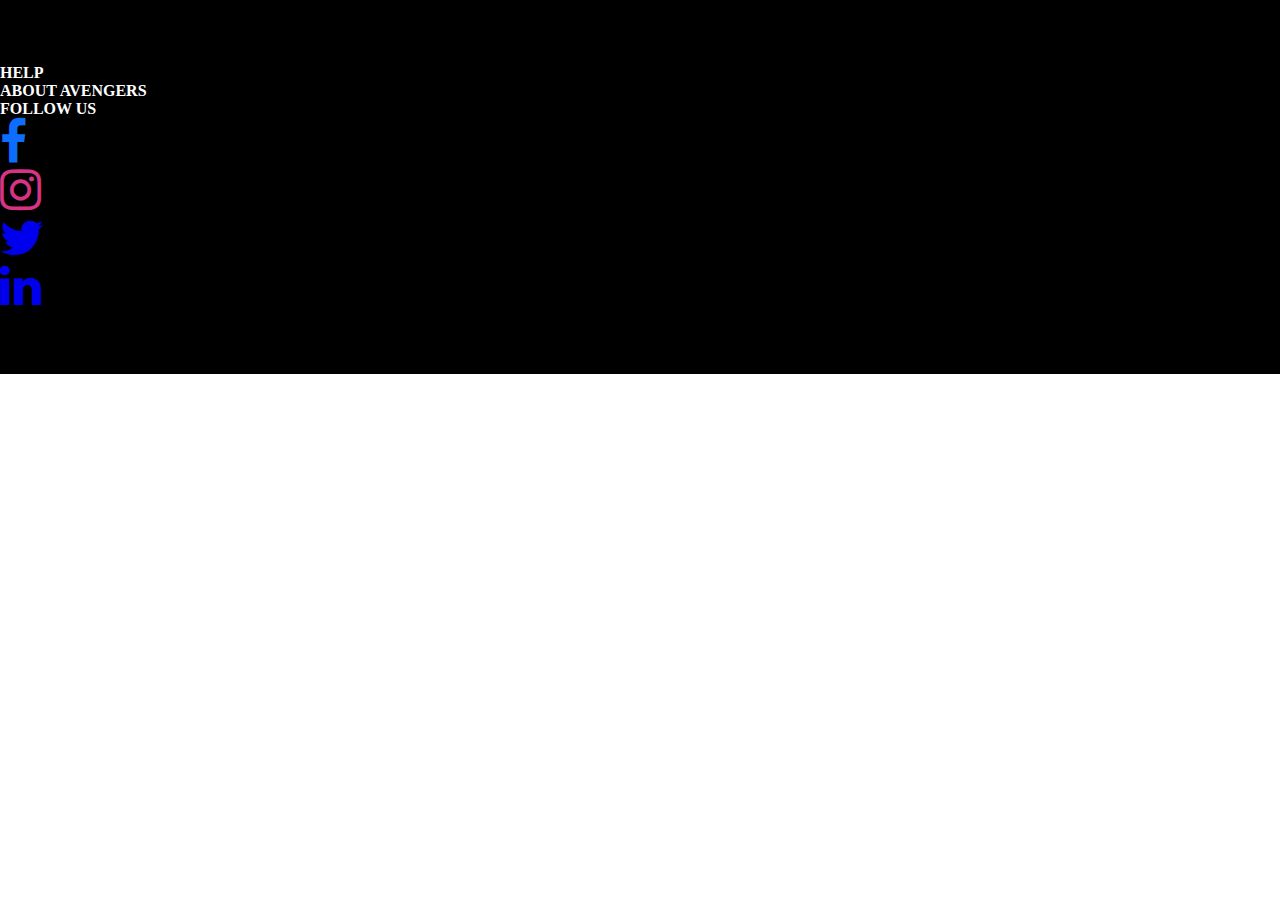
<file: rough/footer/footer.html>
<!DOCTYPE html>
<html lang="en">
<head>
    <meta charset="UTF-8">
    <meta http-equiv="X-UA-Compatible" content="IE=edge">
    <meta name="viewport" content="width=device-width, initial-scale=1.0">
    <link href="https://cdn.jsdelivr.net/npm/bootstrap@5.1.3/dist/css/bootstrap.min.css" rel="stylesheet" integrity="sha384-1BmE4kWBq78iYhFldvKuhfTAU6auU8tT94WrHftjDbrCEXSU1oBoqyl2QvZ6jIW3" crossorigin="anonymous">
    <link rel="stylesheet" href="style.css">
    <link rel="stylesheet" href="https://cdnjs.cloudflare.com/ajax/libs/font-awesome/4.7.0/css/font-awesome.min.css">

    <title>Document</title>
</head>
<body>
   
    <div class="foot">
        <div class="container-fluid " >
            <h1></h1>
            <div class="row justify-content-evenly" id="foot">
                <div class="col-12 col-lg-3 ">
                    <p>HELP</p>
                    <p>ABOUT AVENGERS</p>
                </div>
                
                <div class="col-12  col-lg-6 " id="social ">
                    <p>FOLLOW US</p>
                    <div class="row align-items-center" id="social1">
                        <div class="col-3  col-md-2   "><a href="#" ><i class="fa  fa-3x fa-facebook" id="facebook"></i></a></div>
                        <div class="col-3  col-md-2  "><a href="#"><i class="fa fa-3x fa-instagram" id="insta"></i></a></div>
                        <div class="col-3  col-md-2  "><a href="#"><i class="fa fa-3x fa-twitter" id="twitter"></i></a></div>
                        <div class="col-3  col-md-2  "><a href="#"><i class="fa fa-3x fa-linkedin" id="linkedin"></i></a></div>
                    
                    </div>
                    
    
                </div>
            </div>
        </div>
    
    
    </div>
    <!-- Option 1: Bootstrap Bundle with Popper -->
    <script src="https://cdn.jsdelivr.net/npm/bootstrap@5.1.3/dist/js/bootstrap.bundle.min.js" integrity="sha384-ka7Sk0Gln4gmtz2MlQnikT1wXgYsOg+OMhuP+IlRH9sENBO0LRn5q+8nbTov4+1p" crossorigin="anonymous"></script>

</body>
</html>
</file>
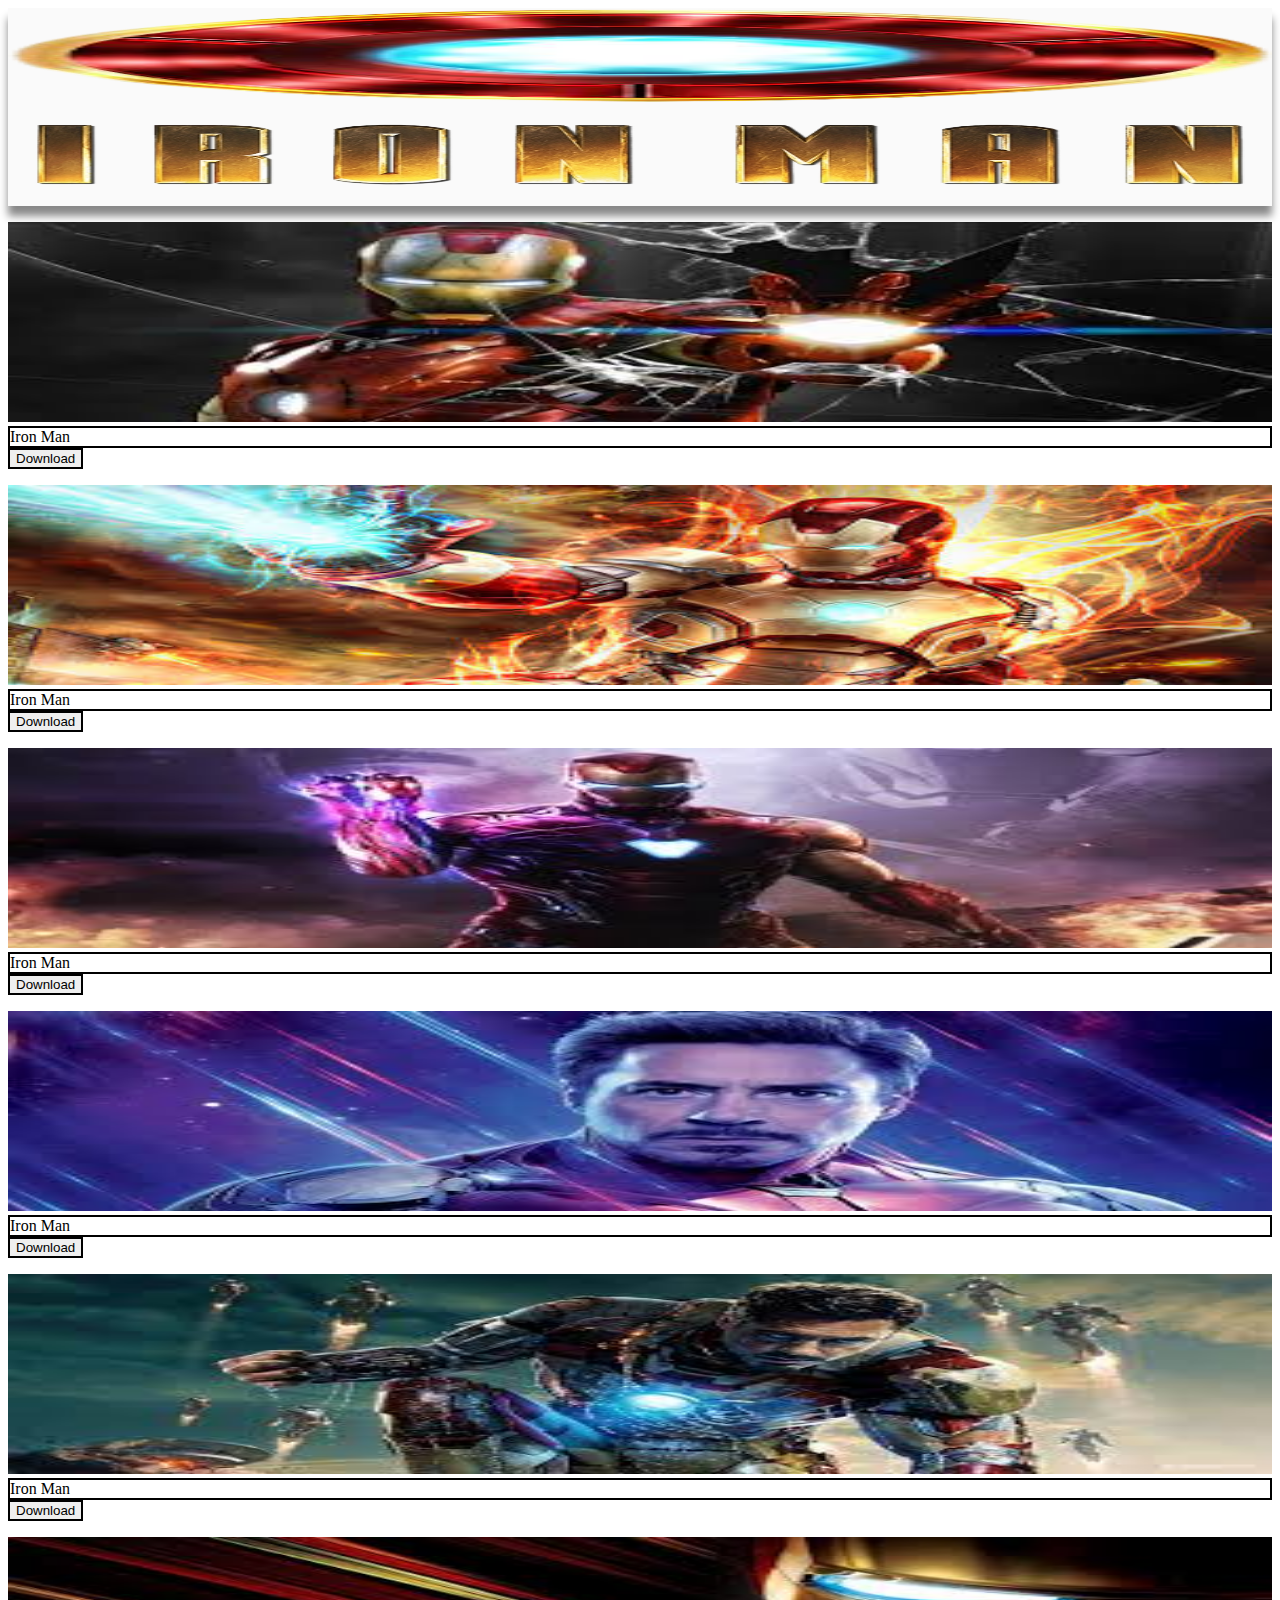
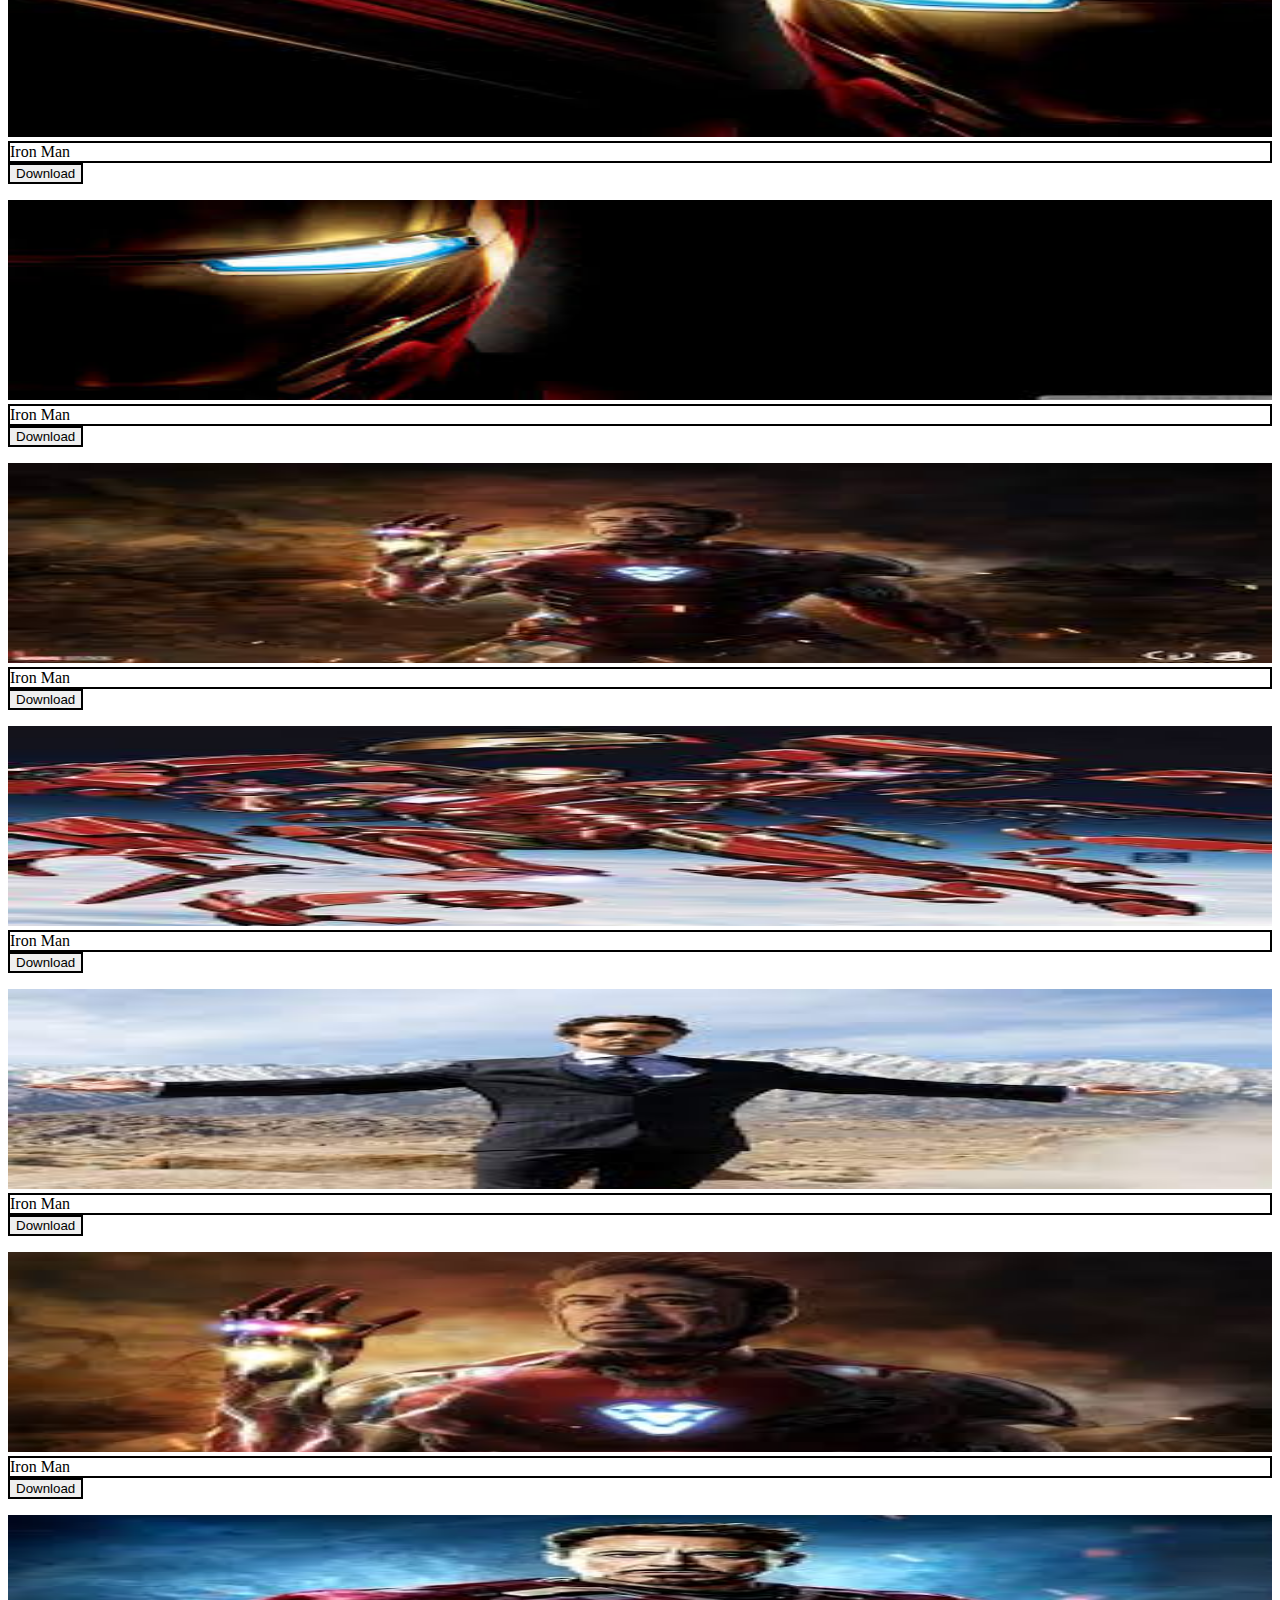
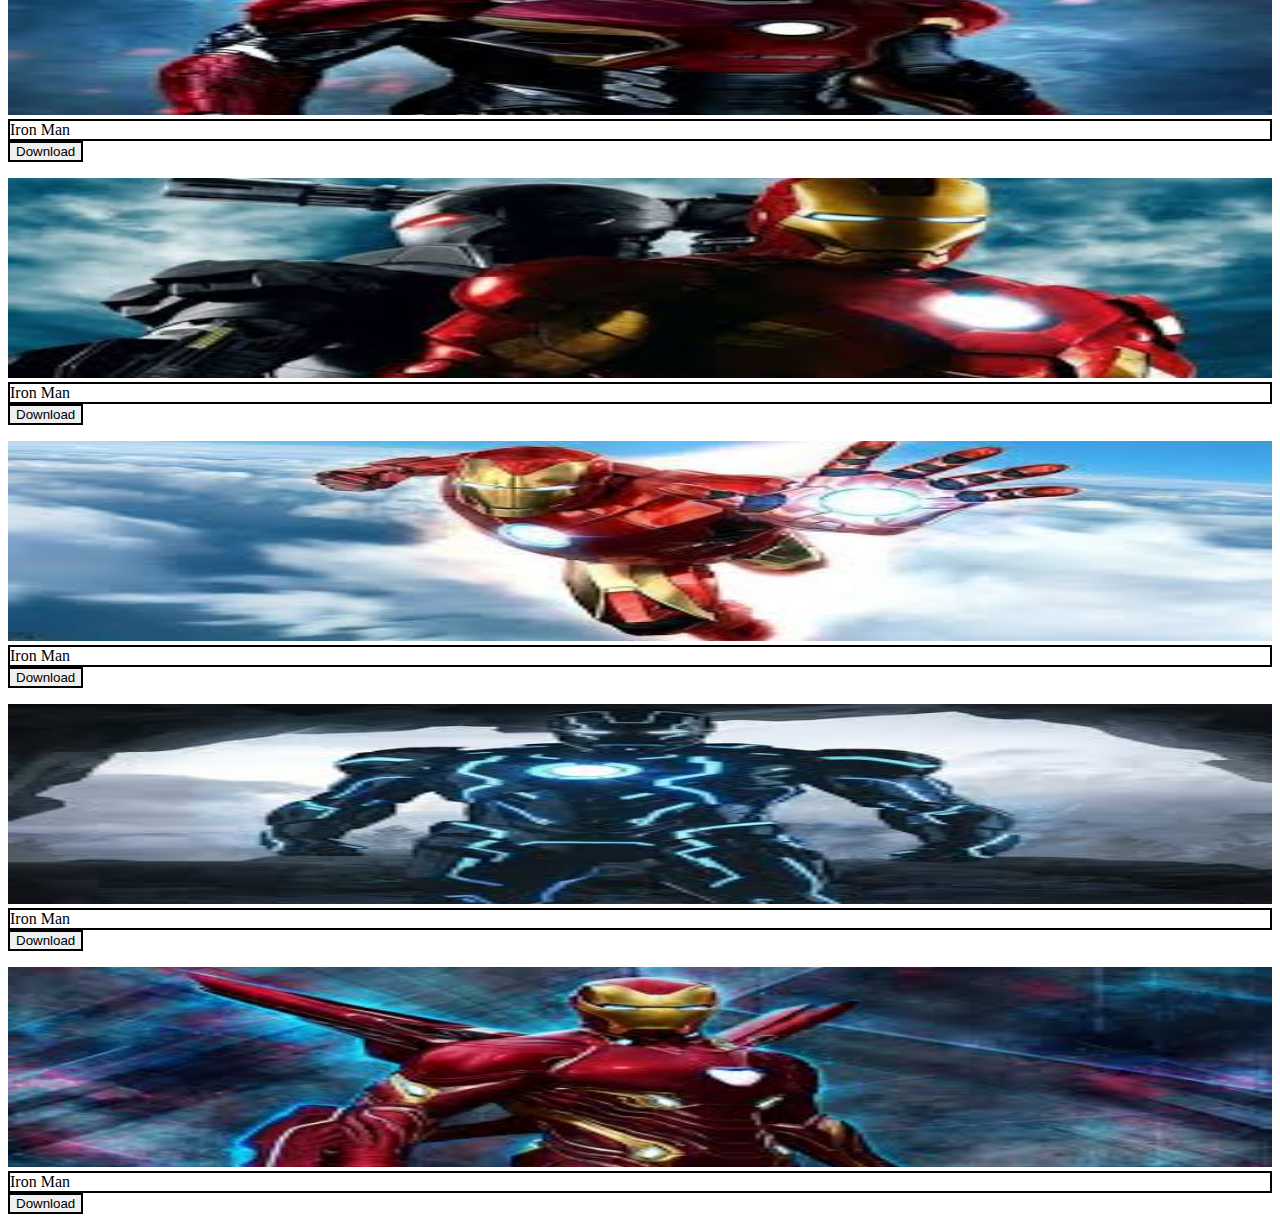
<file: rough/iron man/iron man.html>
<!DOCTYPE html>
<html lang="en">
<head>
    <meta charset="UTF-8">
    <meta http-equiv="X-UA-Compatible" content="IE=edge">
    <meta name="viewport" content="width=device-width, initial-scale=1.0">
    <!-- Bootstrap CSS -->
    <link href="https://cdn.jsdelivr.net/npm/bootstrap@5.1.3/dist/css/bootstrap.min.css" rel="stylesheet" integrity="sha384-1BmE4kWBq78iYhFldvKuhfTAU6auU8tT94WrHftjDbrCEXSU1oBoqyl2QvZ6jIW3" crossorigin="anonymous">
    <link rel="stylesheet" href="style.css">
    <link rel="stylesheet" href="https://cdnjs.cloudflare.com/ajax/libs/font-awesome/4.7.0/css/font-awesome.min.css">
    <title>Document</title>
</head>
<body>
    <div class="container-fluid" id="rod">
        <div class="row" id="navbar">
            <div class="col-xl-1 col-lg-1 col-md-2 col-3 align-self-center" id="ironman" ><img src="iron1.png" alt="" id="logo1"></div>
            <div class="col-lg-3 col-md-5 col-9 align-self-center" id="logo2"><img src="logo.png" alt="" id="logo3"></div>
        </div>
        <div>
            <p></p>
        </div>
       
    </div>
    <div class="container-fluid">
        <div class="row">
            <div class="col-lg-3 col-md-6 " id="red"><div>
                <div>
                    <p></p>
                    <img src="i1.jpg" alt="" class="col-12" id="n1"></div>
                    <div class="row">
                        <div class="col-8" id="cap1">Iron Man</div>
                        <button class="col-4" id="d1"><a href="../iron man/i1.jpg" download="IronMan.jpg">Download</a></button>
                    </div>
                </div>
            </div>
       
            <div class="col-lg-3 col-md-6 " id="blue">
                <div>
                    <p></p>
                    <img src="i2.jpg" alt="" class="col-12" id="n1">
                    <div class="row">
                        <div class="col-8" id="cap1">Iron Man</div>
                        <button class="col-4" id="d1"><a href="i2.jpg" download="IronMan.jpg">Download</a></button>
                    </div>
                </div>
            </div>
            <div class="col-lg-3 col-md-6 " id="brown">
                <div>
                    <p></p>
                    <img src="i3.jpg" alt="" class="col-12" id="n1">
                    <div class="row">
                        <div class="col-8" id="cap1">Iron Man</div>
                        <button class="col-4" id="d1"><a href="i3.jpg" download="IronMan.jpg">Download</a></button>
                    </div>
                </div>
               
            </div>
            <div class="col-lg-3 col-md-6 " id="yellow">
                <div>
                    <p></p>
                    <img src="i8.jpg" alt="" class="col-12" id="n1">
                    <div class="row">
                        <div class="col-8" id="cap1">Iron Man</div>
                        <button class="col-4" id="d1"><a href="i8.jpg" download="IronMan.jpg">Download</a></button>
                    </div>
                </div>
            </div>
        </div>
        <div>
           <p></p>
        </div>
        
        <div class="row">
            <div class="col-lg-3 col-md-6 " id="red"><div>
                <div>
                    <p></p>
                    <img src="i5.jpg" alt="" class="col-12" id="n1"></div>
                    <div class="row">
                        <div class="col-8" id="cap1">Iron Man</div>
                        <button class="col-4" id="d1"><a href="i5.jpg" download="IronMan.jpg">Download</a></button>
                    </div>
                </div>
            </div>
       
            <div class="col-lg-3 col-md-6 " id="blue">
                <div>
                    <p></p>
                    <img src="i6.jpg" alt="" class="col-12" id="n1">
                    <div class="row">
                        <div class="col-8" id="cap1">Iron Man</div>
                        <button class="col-4" id="d1"><a href="i6.jpg" download="IronMan.jpg">Download</a></button>
                    </div>
                </div>
            </div>
            <div class="col-lg-3 col-md-6 " id="brown">
                <div>
                    <p></p>
                    <img src="i7.jpg" alt="" class="col-12" id="n1">
                    <div class="row">
                        <div class="col-8" id="cap1">Iron Man</div>
                        <button class="col-4" id="d1"><a href="i7.jpg" download="IronMan.jpg">Download</a></button>
                    </div>
                </div>
               
            </div>
            <div class="col-lg-3 col-md-6 " id="yellow">
                <div>
                    <p></p>
                    <img src="i4.jpg" alt="" class="col-12" id="n1">
                    <div class="row">
                        <div class="col-8" id="cap1"><a  href="#" id="iron2">Iron Man</a></div>
                        <button class="col-4" id="d1"><a href="i4.jpg" download="IronMan.jpg">Download</a></button>
                    </div>
                </div>
            </div>
        </div>
    </div>
    <div class="row">
        <div class="col-lg-3 col-md-6 " id="red"><div>
            <div>
                <p></p>
                <img src="i9.jpg" alt="" class="col-12" id="n1"></div>
                <div class="row">
                    <div class="col-8" id="cap1">Iron Man</div>
                    <button class="col-4" id="d1"><a href="i9.jpg" download="IronMan.jpg">Download</a></button>
                </div>
            </div>
        </div>
   
        <div class="col-lg-3 col-md-6 " id="blue">
            <div>
                <p></p>
                <img src="i10.jpg" alt="" class="col-12" id="n1">
                <div class="row">
                    <div class="col-8" id="cap1">Iron Man</div>
                    <button class="col-4" id="d1"><a href="i10.jpg" download="IronMan.jpg">Download</a></button>
                </div>
            </div>
        </div>
        <div class="col-lg-3 col-md-6 " id="brown">
            <div>
                <p></p>
                <img src="i11.jpg" alt="" class="col-12" id="n1">
                <div class="row">
                    <div class="col-8" id="cap1">Iron Man</div>
                    <button class="col-4" id="d1"><a href="i11.jpg"download="IronMan.jpg">Download</a></button>
                </div>
            </div>
           
        </div>
        <div class="col-lg-3 col-md-6 " id="yellow">
            <div>
                <p></p>
                <img src="i12.jpg" alt="" class="col-12" id="n1">
                <div class="row">
                    <div class="col-8" id="cap1">Iron Man</div>
                    <button class="col-4" id="d1"><a href="i12.jpg" download="IronMan.jpg">Download</a></button>
                </div>
            </div>
        </div>
    </div>
    <div>
       <p></p>
    </div>
    
    <div class="row">
        <div class="col-lg-3 col-md-6 " id="red"><div>
            <div>
                <p></p>
                <img src="i13.jpg" alt="" class="col-12" id="n1"></div>
                <div class="row">
                    <div class="col-8" id="cap1">Iron Man</div>
                    <button class="col-4" id="d1"><a href="i13.jpg" download="IronMan.jpg">Download</a></button>
                </div>
            </div>
        </div>
   
        <div class="col-lg-3 col-md-6 " id="blue">
            <div>
                <p></p>
                <img src="i14.jpg" alt="" class="col-12" id="n1">
                <div class="row">
                    <div class="col-8" id="cap1">Iron Man</div>
                    <button class="col-4" id="d1"><a href="i14.jpg" download="IronMan.jpg">Download</a></button>
                </div>
            </div>
        </div>
        <div class="col-lg-3 col-md-6 " id="brown">
            <div>
                <p></p>
                <img src="i15.jpg" alt="" class="col-12" id="n1">
                <div class="row">
                    <div class="col-8" id="cap1">Iron Man</div>
                    <button class="col-4" id="d1"><a href="i15.jpg" download="IronMan.jpg">Download</a></button>
                </div>
            </div>
           
        </div>
        <div class="col-lg-3 col-md-6 " id="yellow">
            <div>
                <p></p>
                <img src="i16.jpg" alt="" class="col-12" id="n1">
                <div class="row">
                    <div class="col-8" id="cap1"><a  href="#" id="iron2">Iron Man</a></div>
                    <button class="col-4" id="d1"><a href="i16.jpg" download="IronMan.jpg">Download</a></button>
                </div>
            </div>
        </div>
    </div>
</div>
    
    
    
    
    <!-- Option 1: Bootstrap Bundle with Popper -->
     <script src="https://cdn.jsdelivr.net/npm/bootstrap@5.1.3/dist/js/bootstrap.bundle.min.js" integrity="sha384-ka7Sk0Gln4gmtz2MlQnikT1wXgYsOg+OMhuP+IlRH9sENBO0LRn5q+8nbTov4+1p" crossorigin="anonymous"></script>

    
</body>
</html>
</file>
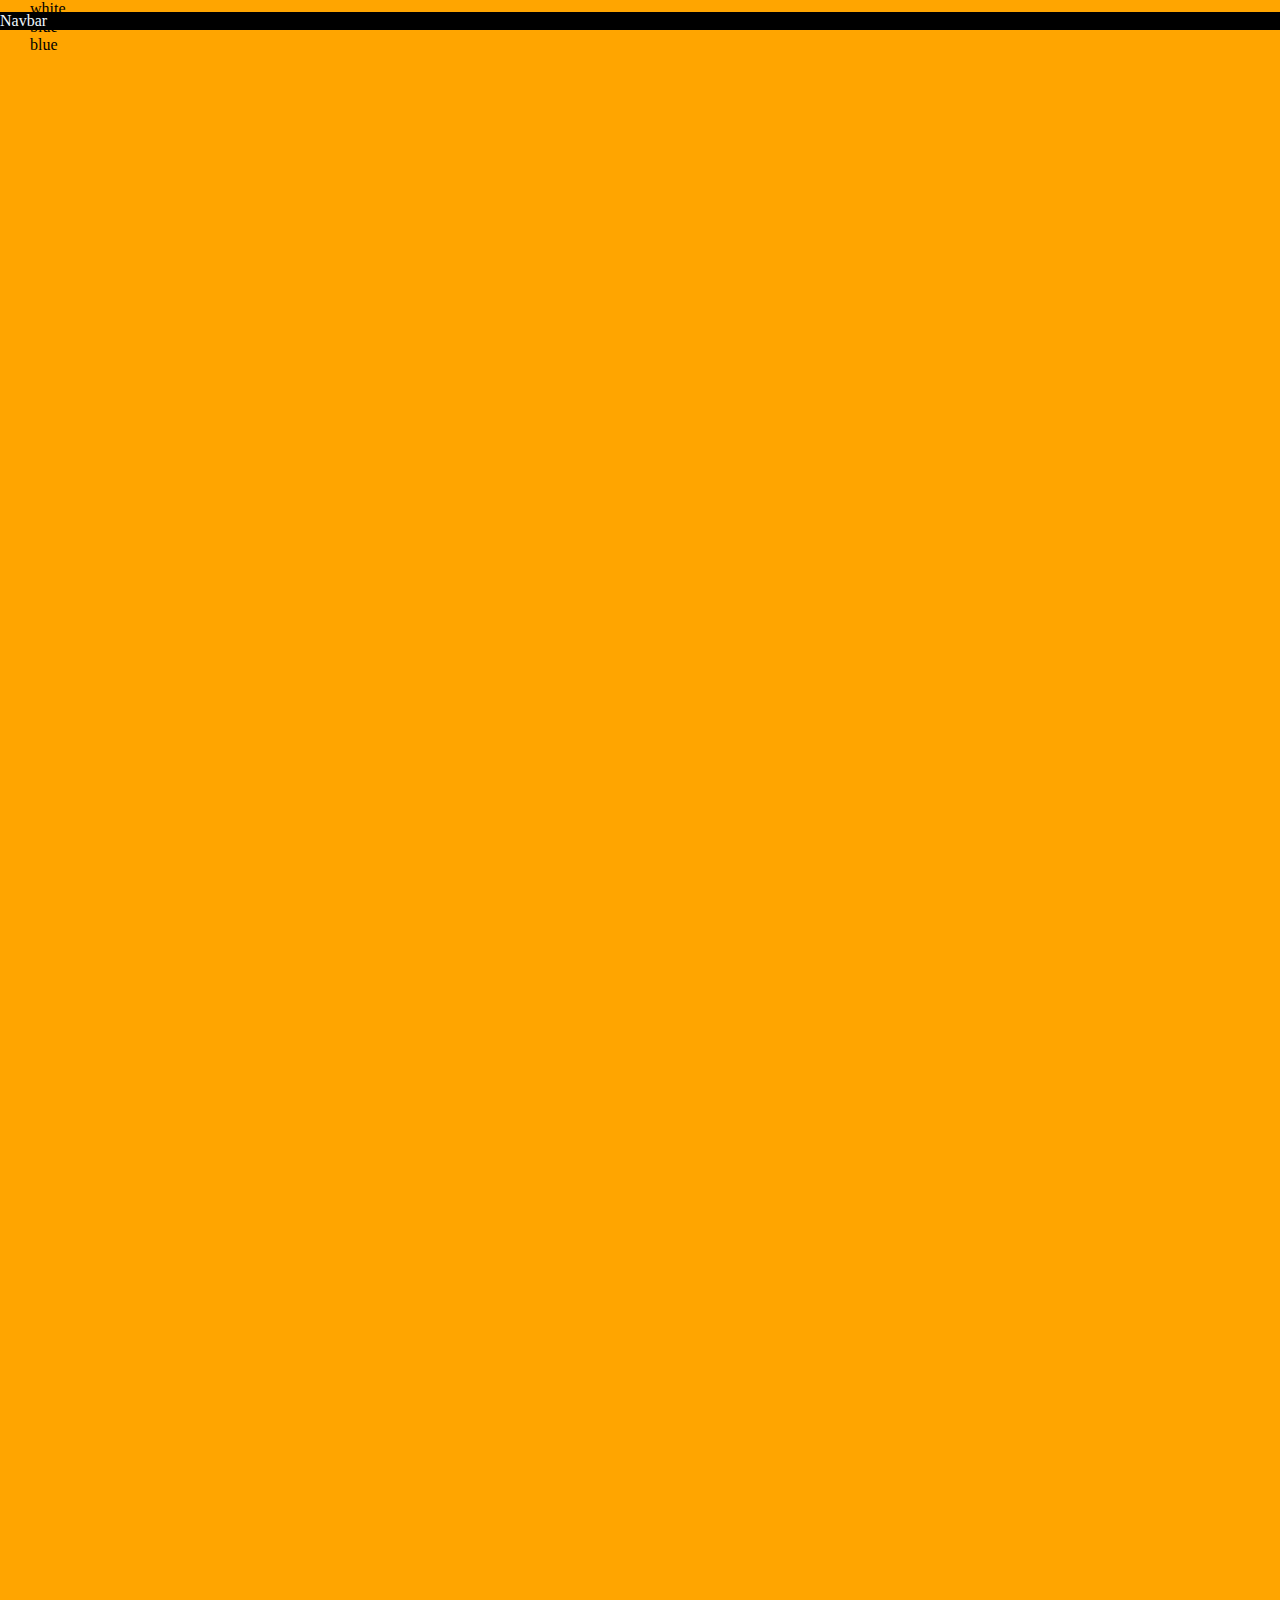
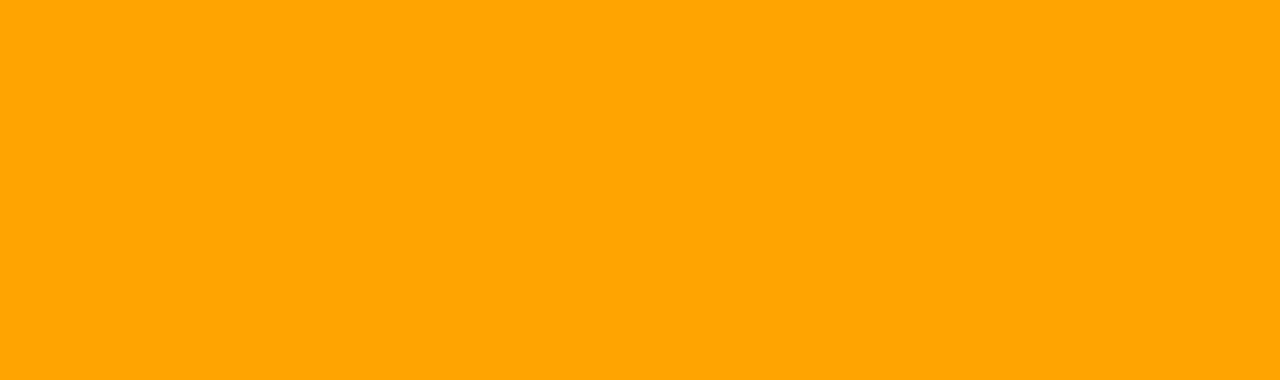
<file: rough/javascript/navbar.html>
<!DOCTYPE html>
<html lang="en">
<head>
    <meta charset="UTF-8">
    <meta http-equiv="X-UA-Compatible" content="IE=edge">
    <meta name="viewport" content="width=device-width, initial-scale=1.0">
        <!-- Bootstrap CSS -->
    <link href="https://cdn.jsdelivr.net/npm/bootstrap@5.1.3/dist/css/bootstrap.min.css" rel="stylesheet" integrity="sha384-1BmE4kWBq78iYhFldvKuhfTAU6auU8tT94WrHftjDbrCEXSU1oBoqyl2QvZ6jIW3" crossorigin="anonymous">
    <link rel="stylesheet" href="style.css">
    <title>Document</title>
</head>
<body>
    
    <div id="menu" >
        <nav class="navbar " id="navbar1">
            <span class="navbar-brand mb-0 h1" >Navbar</span>
        </nav>
        
    </div>

    <div class="row">
       <div class="col-12 bg-success"> white</div>
       <div class="col-12"> blue</div>
       <div class="col-12 bg-danger"> blue</div>
    </div>
 
     <!-- Option 1: Bootstrap Bundle with Popper -->
     <script src="https://cdn.jsdelivr.net/npm/bootstrap@5.1.3/dist/js/bootstrap.bundle.min.js" integrity="sha384-ka7Sk0Gln4gmtz2MlQnikT1wXgYsOg+OMhuP+IlRH9sENBO0LRn5q+8nbTov4+1p" crossorigin="anonymous"></script>
     <script>
        let navBar= document.getElementById("navbar1");
        window.addEventListener("scroll",function(){
            if(window.pageYOffset >= 300){
                navBar.classList.add('sticky');
                navBar.classList.remove('navbar');
            }
            else{
                navBar.classList.remove('sticky');
                navBar.classList.add('navbar');
            }
        })
  </script>
</body>
</html>
</file>
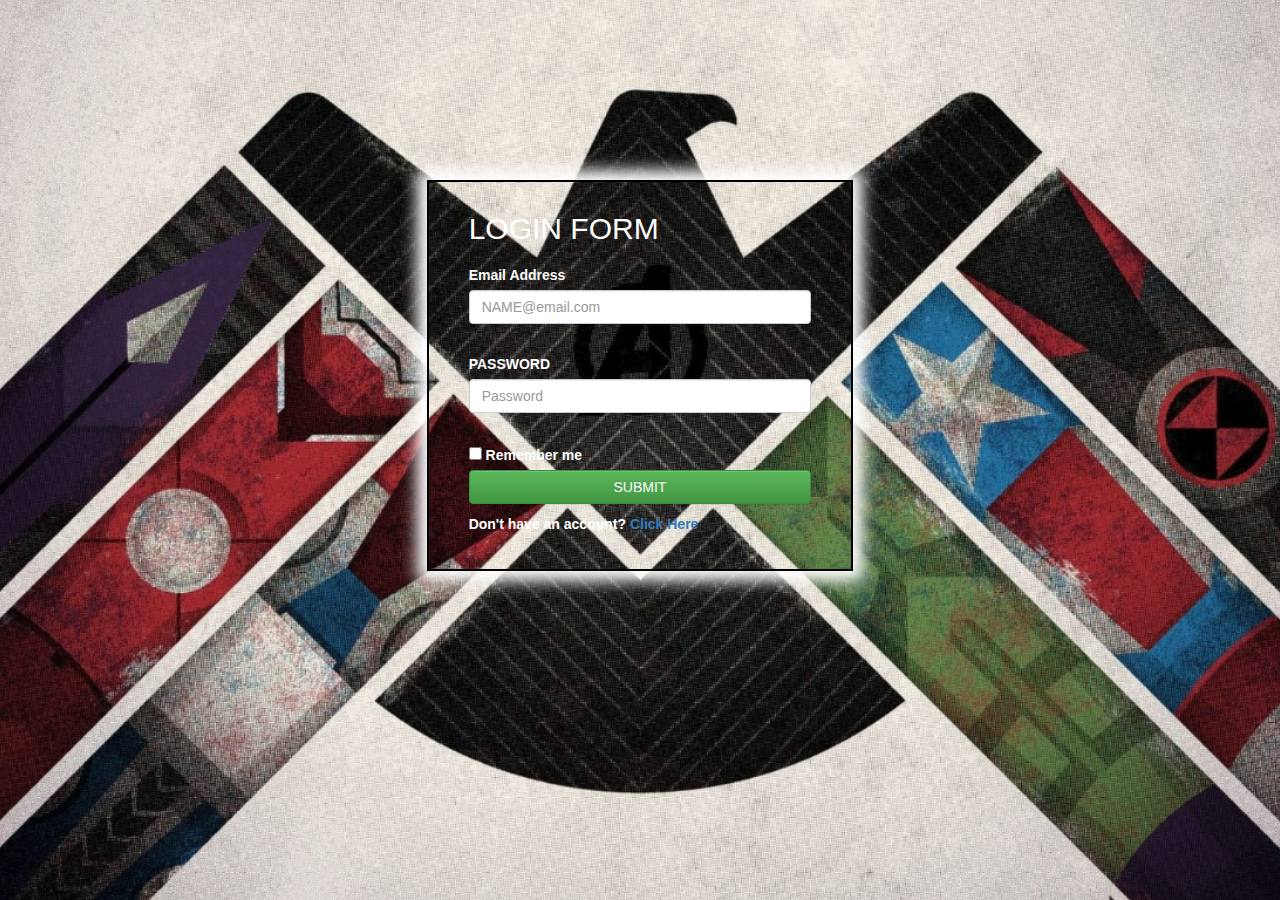
<file: rough/sign up/signup.html>
<!DOCTYPE html>
<html lang="en">
<head>
    <meta charset="UTF-8">
    <meta http-equiv="X-UA-Compatible" content="IE=edge">
    <meta name="viewport" content="width=device-width, initial-scale=1.0">
    <script src="https://code.jquery.com/jquery-3.6.0.min.js" integrity="sha256-/xUj+3OJU5yExlq6GSYGSHk7tPXikynS7ogEvDej/m4=" crossorigin="anonymous"></script>
     <!-- Bootstrap CSS -->
     <link href="https://cdn.jsdelivr.net/npm/bootstrap@5.1.3/dist/css/bootstrap.min.css" rel="stylesheet" integrity="sha384-1BmE4kWBq78iYhFldvKuhfTAU6auU8tT94WrHftjDbrCEXSU1oBoqyl2QvZ6jIW3" crossorigin="anonymous">
     <link rel="stylesheet" href="style.css">
     <link rel="stylesheet" href="https://cdn.jsdelivr.net/npm/bootstrap@3.4.1/dist/css/bootstrap.min.css" integrity="sha384-HSMxcRTRxnN+Bdg0JdbxYKrThecOKuH5zCYotlSAcp1+c8xmyTe9GYg1l9a69psu" crossorigin="anonymous">
    
<!-- Optional theme -->
<link rel="stylesheet" href="https://cdn.jsdelivr.net/npm/bootstrap@3.4.1/dist/css/bootstrap-theme.min.css" integrity="sha384-6pzBo3FDv/PJ8r2KRkGHifhEocL+1X2rVCTTkUfGk7/0pbek5mMa1upzvWbrUbOZ" crossorigin="anonymous">
    <title>Document</title>
</head>
<body onload="">
    <div class="signup ">
        <div class="container-fluid">

           <div class="row">
            <div class="col-md-4 col-12 col-xs-12"></div>
            <div class="col-md-4 col-12 col-xs-12" id="login">
                <h2>LOGIN FORM</h2>
                <form action="">
                    <h1></h1>
                    <label for="#"  class="form-label">Email Address</label><br>
                    <input type="email" id="text" class="form-control" placeholder="NAME@email.com"><br>
                    <p id="check1"></p>
                    <label for="" class="">PASSWORD</label><BR>
                    <input type="password" id="passwd" placeholder="Password" class="form-control"><br>
                    <p id="check2"></p>
                    <div class="form-check">
                        <input type="checkbox" class="form-check-input" id="flexCheckDefault">
                        <label for=""class="form-check-label">Remember me</label>
                    </div>
                    <div>
                        <button  type="button" onclick="validate()" class="btn btn-success btn-block">SUBMIT</button>
                    </div>
                    <p></p>
                    <div>
                        <label for="">Don't have an account? <a href="#">Click Here </a></label>
                    </div>

                </form>
            </div>
           
           </div>
        </div>
    </div>



    <!-- Option 1: Bootstrap Bundle with Popper -->
    <script src="https://cdn.jsdelivr.net/npm/bootstrap@5.1.3/dist/js/bootstrap.bundle.min.js" integrity="sha384-ka7Sk0Gln4gmtz2MlQnikT1wXgYsOg+OMhuP+IlRH9sENBO0LRn5q+8nbTov4+1p" crossorigin="anonymous"></script>
    
    <!-- Latest compiled and minified JavaScript -->
    <script src="https://cdn.jsdelivr.net/npm/bootstrap@3.4.1/dist/js/bootstrap.min.js" integrity="sha384-aJ21OjlMXNL5UyIl/XNwTMqvzeRMZH2w8c5cRVpzpU8Y5bApTppSuUkhZXN0VxHd" crossorigin="anonymous"></script>

    <script src="script.js"></script>
</body>
</html>
</file>
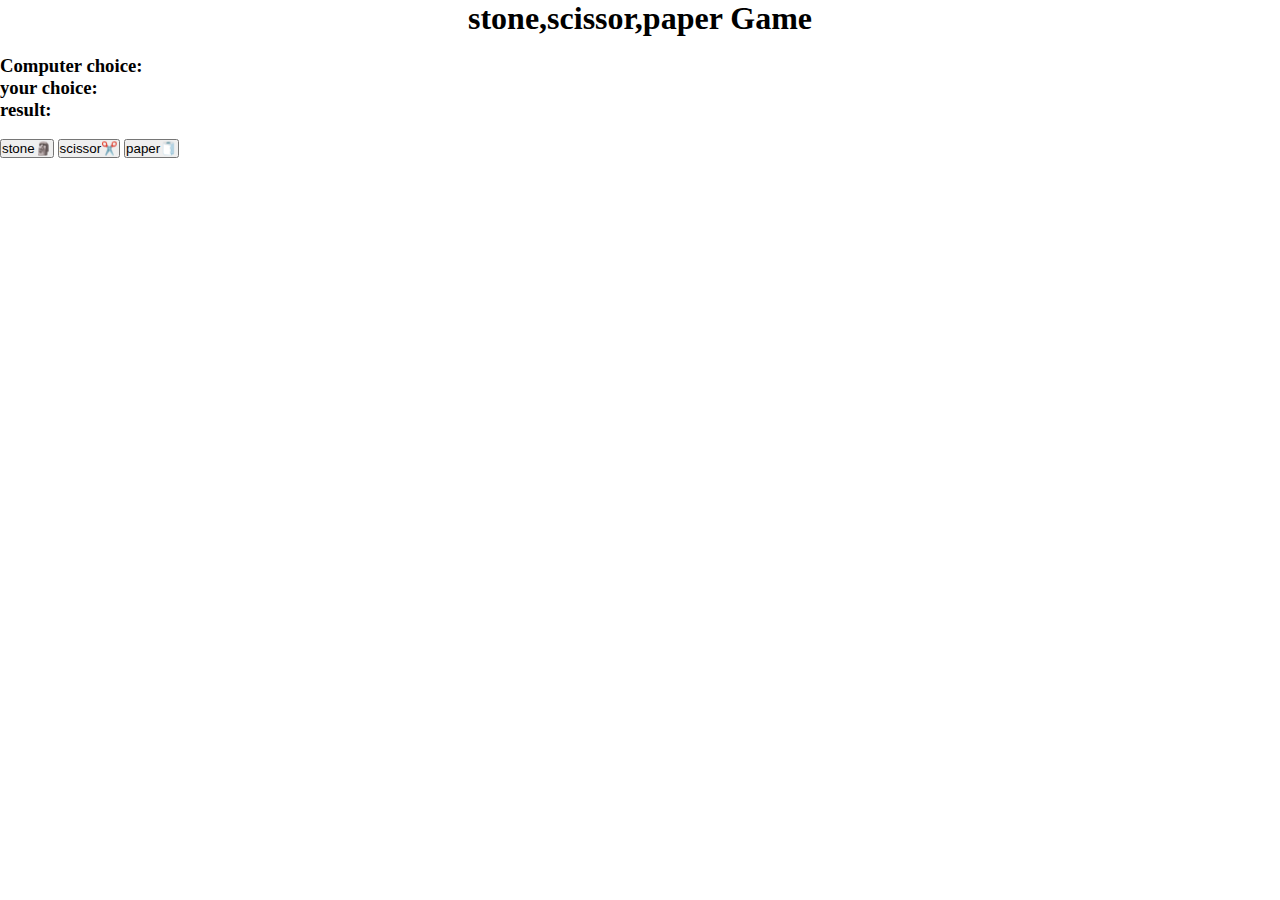
<file: rough/stone,scissor,paper/pratice.html>
<!DOCTYPE html>
<html lang="en">
<head>
    <meta charset="UTF-8">
    <meta http-equiv="X-UA-Compatible" content="IE=edge">
    <meta name="viewport" content="width=device-width, initial-scale=1.0">
     <!-- Bootstrap CSS -->
     <link href="https://cdn.jsdelivr.net/npm/bootstrap@5.1.3/dist/css/bootstrap.min.css" rel="stylesheet" integrity="sha384-1BmE4kWBq78iYhFldvKuhfTAU6auU8tT94WrHftjDbrCEXSU1oBoqyl2QvZ6jIW3" crossorigin="anonymous">
   
    <link rel="stylesheet" href="style.css">
    <title>Document</title>
</head>
<body>
     <div class="container-fluid">
         <div class="row">
             <div class="col-3"></div>
             <div class="col-6">
                <h1 class="">stone,scissor,paper Game</h1>
                <br/>
                <h3>Computer choice: <span id="computer-coice"></span></h3>
                <h3>your choice: <span id="user-choice"></span></h3>
                <h3>result: <span id="result"></span></h3>
                <br>
                <button class="same" onclick="displaY1()" id="stone">stone🗿</button>
                <button class="same" onclick="displaY2()" id="scissor">scissor✂️</button>
                <button class="same" onclick="displaY3()" id="paper">paper🧻</button>
        
             </div>
         </div>
     </div>
    <script src="script.js"></script>
    
</body>
</html>
</file>
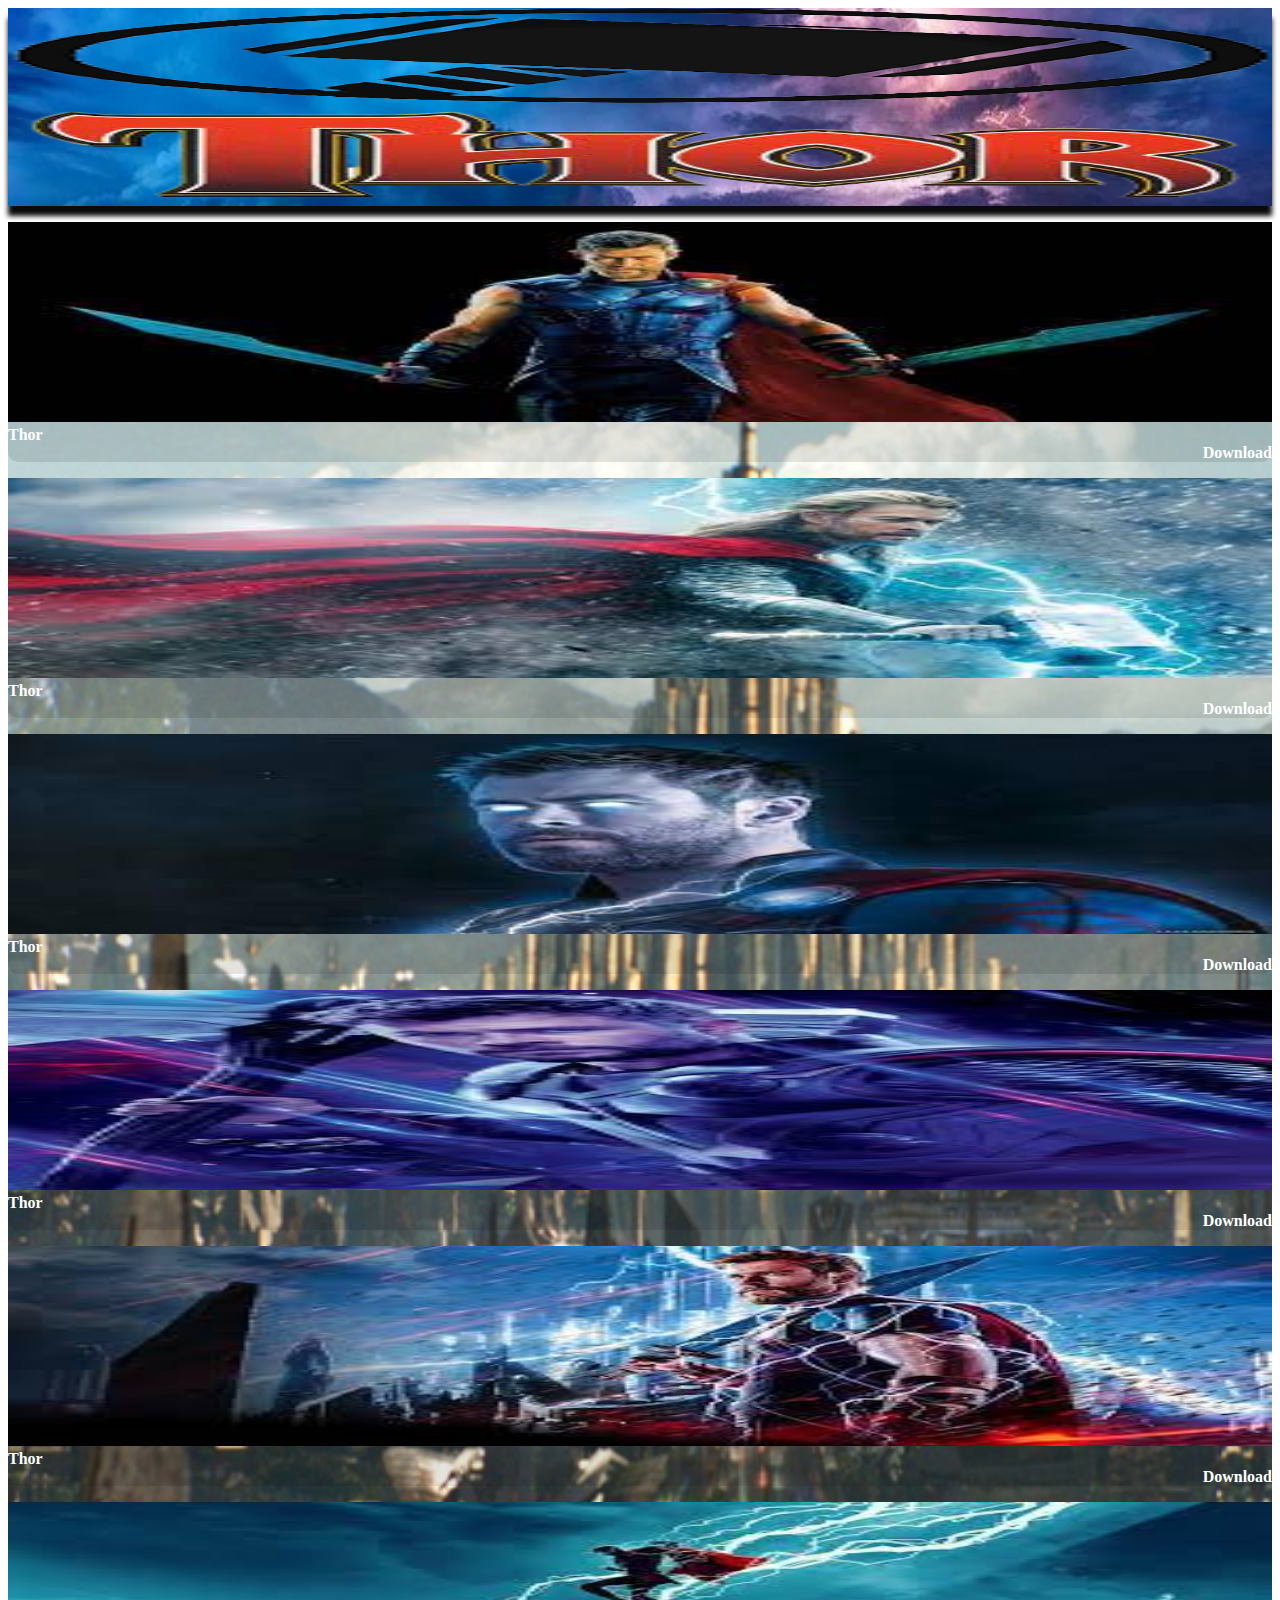
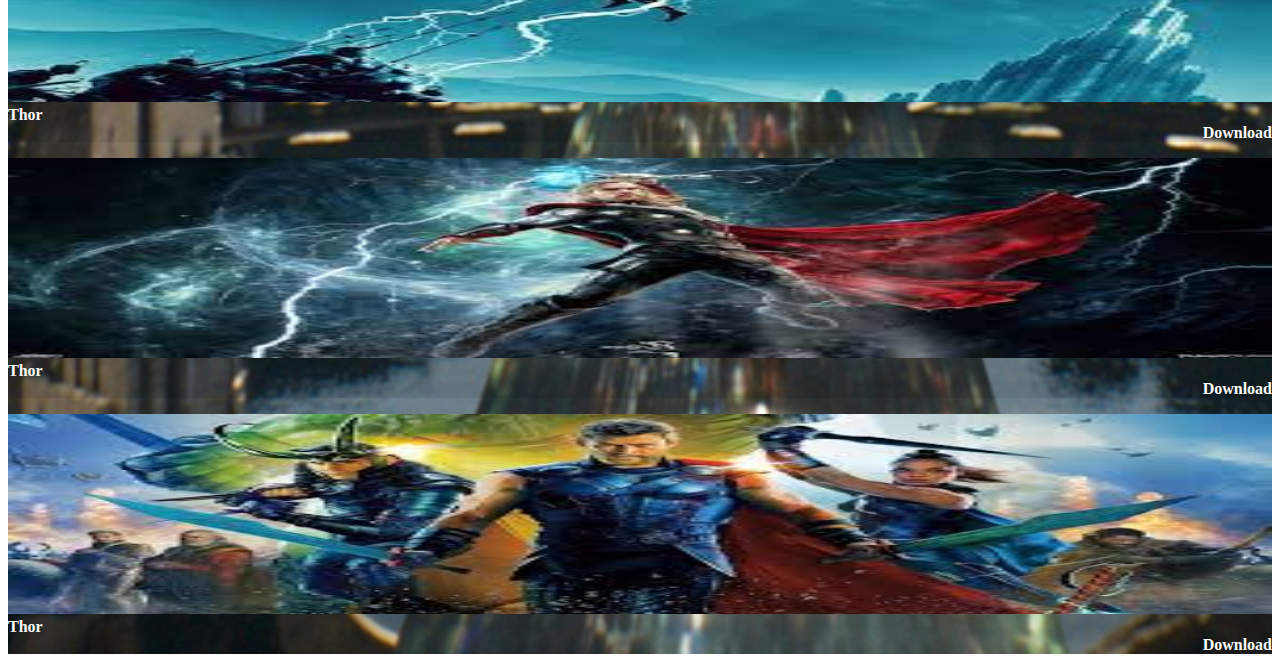
<file: rough/thor/thor.html>
<!DOCTYPE html>
<html lang="en">
<head>
    <meta charset="UTF-8">
    <meta http-equiv="X-UA-Compatible" content="IE=edge">
    <meta name="viewport" content="width=device-width, initial-scale=1.0">
    <!-- Bootstrap CSS -->
    <link href="https://cdn.jsdelivr.net/npm/bootstrap@5.1.3/dist/css/bootstrap.min.css" rel="stylesheet" integrity="sha384-1BmE4kWBq78iYhFldvKuhfTAU6auU8tT94WrHftjDbrCEXSU1oBoqyl2QvZ6jIW3" crossorigin="anonymous">
    <link rel="stylesheet" href="style.css">
    <title>Document</title>
</head>
<body>
    <div class="container-fluid" id="rod">
        <div class="row" id="navbar">
            <div class="col-xl-1 col-lg-1 col-md-2 col-3 align-self-center" id="thor" ><img src="icon.png" alt="" id="logo1"></div>
            <div class="col-lg-3 col-md-5 col-5 align-self-center" id="logo2"><img src="logo.png" alt="" id="logo3"></div>
        </div>
        <div>                                                          
            <p></p>
        </div>
       
    </div>
    <div class="container-fluid bg">
        <div class="row">
            <div class="col-lg-3 col-md-6 " id="red"><div>
                <div>
                    <p></p>
                    <img src="t1.jpg" alt="" class="col-12" id="n1"></div>
                    <div class="row">
                        <div class="col-8" id="cap1">Thor</div>
                        <div class="col-4" id="d1"><a href="t1.jpg" download="Thor.jpg">Download</a></div>
                    </div>
                </div>
            </div>
       
            <div class="col-lg-3 col-md-6 " id="blue">
                <div>
                    <p></p>
                    <img src="t2.jpg" alt="" class="col-12" id="n1">
                    <div class="row">
                        <div class="col-8" id="cap1">Thor</div>
                        <div class="col-4" id="d1"><a href="t2.jpg" download="Thor.jpg">Download</a></div>
                    </div>
                </div>
            </div>
            <div class="col-lg-3 col-md-6 " id="brown">
                <div>
                    <p></p>
                    <img src="t3.jpg" alt="" class="col-12" id="n1">
                    <div class="row">
                        <div class="col-8" id="cap1">Thor</div>
                        <div class="col-4" id="d1"><a href="t3.jpg" download="Thor.jpg">Download</a></div>
                    </div>
                </div>
               
            </div>
            <div class="col-lg-3 col-md-6 " id="yellow">
                <div>
                    <p></p>
                    <img src="t4.jpg" alt="" class="col-12" id="n1">
                    <div class="row">
                        <div class="col-8" id="cap1">Thor</div>
                        <div class="col-4" id="d1"><a href="t4.jpg" download="Thor.jpg">Download</a></div>
                    </div>
                </div>
            </div>
        </div>
        <div>
           <p></p>
        </div>
        
        <div class="row">
            <div class="col-lg-3 col-md-6 " id="red"><div>
                <div>
                    <p></p>
                    <img src="t5.jpg" alt="" class="col-12" id="n1"></div>
                    <div class="row">
                        <div class="col-8" id="cap1">Thor</div>
                        <div class="col-4" id="d1"><a href="t5.jpg" download="Thor.jpg">Download</a></div>
                    </div>
                </div>
            </div>
       
            <div class="col-lg-3 col-md-6 " id="blue">
                <div>
                    <p></p>
                    <img src="t6.jpg" alt="" class="col-12" id="n1">
                    <div class="row">
                        <div class="col-8" id="cap1">Thor</div>
                        <div class="col-4" id="d1"><a href="t6.jpg" download="Thor.jpg">Download</a></div>
                    </div>
                </div>
            </div>
            <div class="col-lg-3 col-md-6 " id="brown">
                <div>
                    <p></p>
                    <img src="t7.jpg" alt="" class="col-12" id="n1">
                    <div class="row">
                        <div class="col-8" id="cap1">Thor</div>
                        <div class="col-4" id="d1"><a href="t7.jpg" download="Thor.jpg">Download</a></div>
                    </div>
                </div>
               
            </div>
            <div class="col-lg-3 col-md-6 " id="yellow">
                <div>
                    <p></p>
                    <img src="t8.jpg" alt="" class="col-12" id="n1">
                    <div class="row">
                        <div class="col-8" id="cap1"><a  href="#" id="thor1">Thor</a></div>
                        <div class="col-4" id="d1"><a href="t8.jpg" download="Thor.jpg">Download</a></div>
                    </div>
                </div>
            </div>
        </div>
    </div>
    
    
    
    
    <!-- Option 1: Bootstrap Bundle with Popper -->
     <script src="https://cdn.jsdelivr.net/npm/bootstrap@5.1.3/dist/js/bootstrap.bundle.min.js" integrity="sha384-ka7Sk0Gln4gmtz2MlQnikT1wXgYsOg+OMhuP+IlRH9sENBO0LRn5q+8nbTov4+1p" crossorigin="anonymous"></script>

    
</body>
</html>
</file>
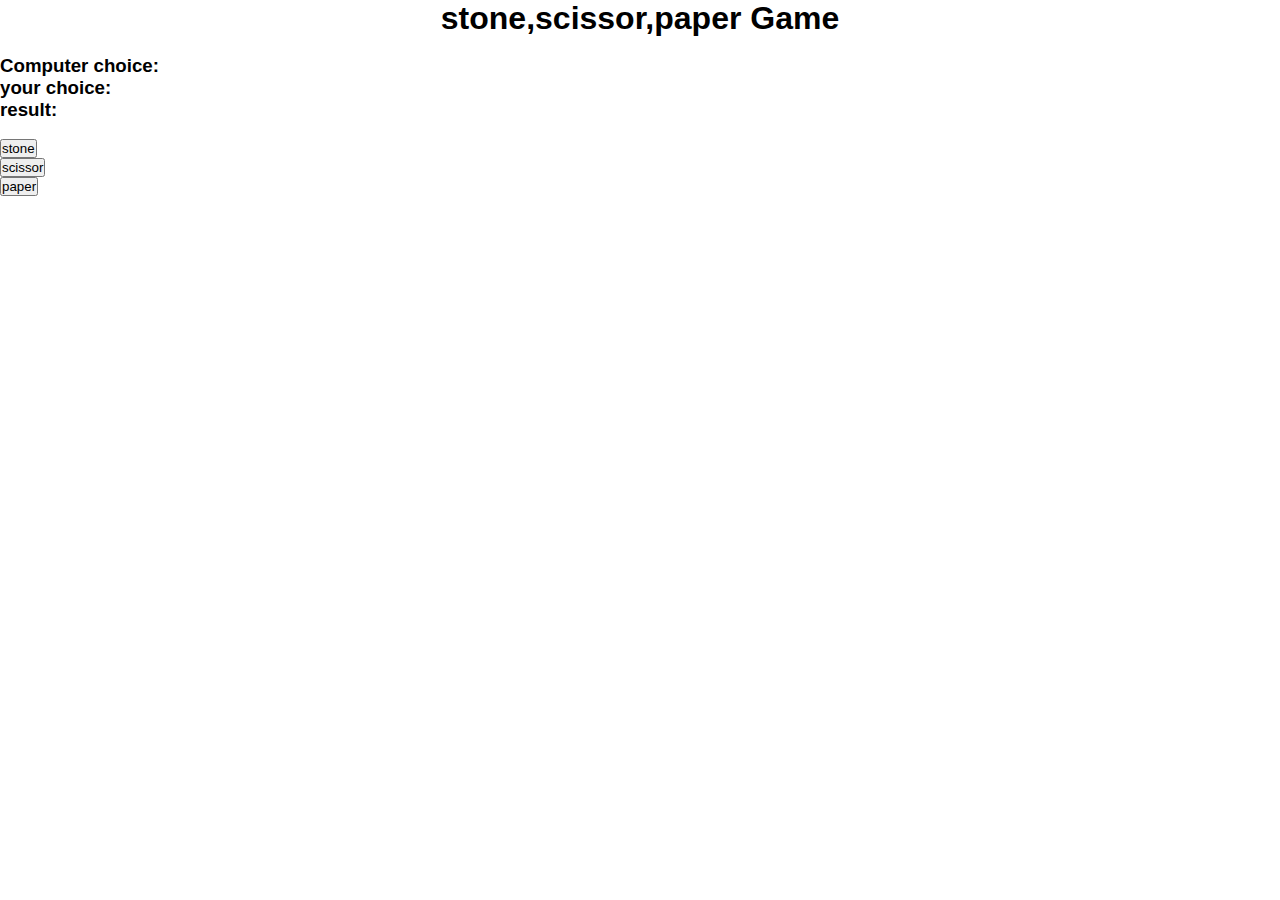
<file: rough/games/rsp/pratice.html>
<!DOCTYPE html>
<html lang="en">
<head>
    <meta charset="UTF-8">
    <meta http-equiv="X-UA-Compatible" content="IE=edge">
    <meta name="viewport" content="width=device-width, initial-scale=1.0">
     <!-- Bootstrap CSS -->
     <link href="https://cdn.jsdelivr.net/npm/bootstrap@5.1.3/dist/css/bootstrap.min.css" rel="stylesheet" integrity="sha384-1BmE4kWBq78iYhFldvKuhfTAU6auU8tT94WrHftjDbrCEXSU1oBoqyl2QvZ6jIW3" crossorigin="anonymous">
   
    <link rel="stylesheet" href="style.css">
    <title>Document</title>
</head>
<body>
    <div class="container-fluid "  id="game">
        <div class="row">
            <div class="col-3"></div>
            <div class="col-6"  >
                <h1>stone,scissor,paper Game</h1>
                <br/>
                <h3>Computer choice: <span id="computer-coice"></span></h3>
                <h3>your choice: <span id="user-choice"></span></h3>
                <h3>result: <span id="result"></span></h3>
                <br>
                <div class="row self-align-center">
                    <div class="col"><button class="same" onclick="displaY1()" id="stone">stone</button></div>
                    <div class="col"><button class="same" onclick="displaY2()" id="scissor">scissor</button></div> 
                    <div class="col"><button class="same" onclick="displaY3()" id="paper">paper</button></div> 
                </div>
            </div>
        </div>
    </div>
     <!-- Option 1: Bootstrap Bundle with Popper -->
     <script src="https://cdn.jsdelivr.net/npm/bootstrap@5.1.3/dist/js/bootstrap.bundle.min.js" integrity="sha384-ka7Sk0Gln4gmtz2MlQnikT1wXgYsOg+OMhuP+IlRH9sENBO0LRn5q+8nbTov4+1p" crossorigin="anonymous"></script>

    <script src="script.js"></script>
    
</body>
</html>
</file>
<file: ROUGH.css>
#rough1{
     width: 100%;
     top: 0px;
     position: sticky;
     z-index: 2;
}
.navbar-dark .navbar-nav .nav-link {
    
    color: rgb(255, 255, 255) !important;
    font-weight: 800;
    padding-right: 50px;
    font-family: 'Times New Roman', Times, serif;
    font-size: 20px;
  
    
}
.navbar-dark .navbar-brand {
    color: rgb(255, 255, 255) !important;
    width: 35%;
    font-family: 'Times New Roman', Times, serif ;
    font-size:40px;
    
}
.navbar {
    background-color: rgb(0, 0, 0);
}
.image1{
    margin-left:0px;
    height:80px;
    width:200px;
    float:left;
    margin-top:-8px;
}
#abouT{
    background-color: black;
    color: white;
}
#about{
    padding-left:5%;

}
#avenger{
    width:100%;
    height:100%;
    
}
#av1{
    
    border-radius:20px;
    height: 40%;
    padding-top: 15px;
    padding-left:10%;
    padding-right: 10%;
    padding-bottom: 15px;
}
#av3{
    text-align: justify;
    padding:15px 20px;
    font-family: 'Times New Roman', Times, serif;
    font-weight: bold;
}
#about{
    font-family: 'Times New Roman', Times, serif;
    font-weight: bold;
}
#social{
    float: right;
    align-items: center;
    
}
#foot{
    height:auto;
    background-color: black;
    color: white;
    padding:5% 0px;
    font-weight: bold;
    font-family: 'Times New Roman', Times, serif;
}
#insta{
    color: #d63384;
    transition: 100ms;
}
#facebook{
    color:#0d6efd;
    transition: 100ms;
}
#facebook:hover{
    transform: scale(1.2);
    color: white;
}
#twitter{
    transition: 100ms;
}
#linkedin{
    transition: 100ms;
}
#insta:hover{
    transform: scale(1.2);
}
#twitter:hover{
    transform: scale(1.2);
}
#linkedin:hover{
    transform: scale(1.2);
}
</file>
<file: rough/about/style.css>
*{
    margin:0px;
    padding:0px;
}
#avenger{
    width:100%;
    height:100%;
    
}
#av1{
    
    border-radius:20px;
    height: 40%;
    padding-top: 15px;
    padding-left:10%;
    padding-right: 10%;
    padding-bottom: 15px;
}
#av3{
    text-align: justify;
    padding:15px 20px;
    font-family: 'Times New Roman', Times, serif;
    font-weight: bold;
}
</file>
<file: rough/black widow/style.css>
#rod{
    background-color:#fafafa;
    box-shadow: 0px 10px 8px  #888888;
    height:100%;

   
    
}
#navbar{
    height:16%;
}


#logo1{
    width:100%;
    height:95px;
}


#logo3{
    width:100%;
    height:95px;
  
    
}
#red{
    background-color: rgb(255, 255, 255);
    border-radius: 10px;
    
}


#blue{
    background-color: rgb(255, 255, 255);
  
    border-radius: 10px;
}

#brown{
    background-color: rgb(255, 255, 255);
    border-radius: 10px;
}

#yellow{
    background-color: rgb(255, 255, 255);
    color: black;
    border-radius: 10px;
}
#n1{
   
   width:100%;
   height:200px;
   transition: 200ms;
}
#cap1{
    padding-top: 2%;
    text-align:left;
    color: black;
    text-decoration: none;
}

#d1{
    text-align:right;
    padding-top: 2%;
    
}
a{
    color: black;
    text-decoration: none;
}
#n1:hover{
    transform: scale(1.1);
}
</file>
<file: rough/captain america/style.css>
#rod{
    background-color:#fafafa;
    box-shadow: 0px 10px 8px  #888888;
    height:100%;

   
    
}
#navbar{
    height:16%;
}


#logo1{
    width:100%;
    height:95px;
   
}


#logo3{
    width:100%;
    height:95px;
}
#red{
    background-color: rgb(255, 255, 255);
    border-radius: 10px;
    
}


#blue{
    background-color: rgb(255, 255, 255);
  
    border-radius: 10px;
}

#brown{
    background-color: rgb(255, 255, 255);
    border-radius: 10px;
}

#yellow{
    background-color: rgb(255, 255, 255);
    color: black;
    border-radius: 10px;
}
#n1{
   
   width:100%;
   height:80%;
   transition: 250ms;
}
#cap1{
    text-align:left;
    color: black;
    text-decoration: none;
}

#d1{
    text-align:right;
    
}


#n1:hover{
    transform: scale(1.1);
}
a{
    color: black;
    text-decoration: none;
}



/* -------------- ANIMATIONS--------------------
#n1:hover{
    animation: anime 2s ease forwards;
}

@keyframes anime{
    0%{transform:scale(1);}
    10%{transform:scale(1.2);}
    11%{transform:rotateZ(0deg);}
    50%{transform:rotateZ(180deg);}
    90%{transform:rotateZ(0deg);}
    90%{transform:scale(1.2);}
    100%{transform:scale(1);}
}
*/
</file>
<file: rough/footer/style.css>
*{
    margin: 0px;
    padding:0px;
}
#social{
    float: right;
    align-items: center;
}
#foot{
    height:auto;
    background-color: black;
    color: white;
    padding:5% 0px;
    font-weight: bold;
    font-family: 'Times New Roman', Times, serif;
}
#insta{
    color: #d63384;
}
#facebook{
    color:#0d6efd;
}
</file>
<file: rough/iron man/style.css>
#rod{
    background-color:#fafafa;
    box-shadow: 0px 10px 8px  #888888;
    height:100%;

   
    
}

#navbar{
    height:16%;
}


#logo1{
    width:100%;
    height:95px;
  
}


#logo3{
     width:100%;
     height:95px;
   
    
}
#red{
    background-color: rgb(255, 255, 255);
    border-radius: 10px;
    
}


#blue{
    background-color: rgb(255, 255, 255);
  
    border-radius: 10px;
}

#brown{
    background-color: rgb(255, 255, 255);
    border-radius: 10px;
}

#yellow{
    background-color: rgb(255, 255, 255);
    color: black;
    border-radius: 10px;
}
#n1{
   
   width:100%;
   height:200px;
   
}
#cap1{
    text-align:left;
    color: black;
    text-decoration: none;
    border:2px solid black;
}

#d1{
    text-align:right;
    border:2px solid black;
    
    
}


#iron2{
    color:black;
    text-decoration: none;

}
#n1:hover{
  
    animation: anime 1.1s ease forwards ;
}

@keyframes anime{
    0%{transform: scale(1);}
    1%{ transform: rotateY(0deg);}
  
    10%{transform: scale(1.2);}
    50%{ transform: rotateY(90deg);}
   
    90%{ transform: rotateY(0deg);}
    100%{transform: scale(1);}
}
@keyframes big{
    0%{transform: scale(1);}
    50%{transform: scale(1.2);}
    
    100%{transform: scale(1);}
}
a{
    color: black;
    text-decoration: none;
}
</file>
<file: rough/javascript/style.css>
*{
    margin:0px;
    padding: 0px;
}
#navbar1{
    position:fixed;
    top:12px;
    width: 100%;
}
.row{
    background-color: orange;
    height:220vh;
    width:100%;
    padding: 0px 30px;
}
.navbar{
    background-color: black;
    color: aliceblue;
}
.sticky{
   
    background-color: white;
    color: black;
}
</file>
<file: rough/sign up/style.css>
*{
    margin: 0px;
    padding: 0px;
}
.signup{
    background: url(avengers1.jpg) no-repeat ; 
    width:100%;
    height:100vh;
    background-position: center;
    background-size: cover;
    color: white;
   

    

    
}
.row{
    margin-top: 20vh;
    

}
#login{
    border: 2px solid black;
    padding:10px 40px 30px 40px;
    box-shadow: 0px 0px 15px 10px;
}
</file>
<file: rough/stone,scissor,paper/style.css>
*{
    margin: 0px;
    padding: 0px;
}
h1{
    text-align: center;
    justify-content: center;
}
</file>
<file: rough/thor/style.css>
#rod{
    background: url(thunder.webp ) no-repeat;

    box-shadow: 0px 10px 5px  #0a0a0a;
    height:100%;
    background-position: center;
    background-size: cover;
    background-color: rgba(0,0,0,0.9);
     
  
   
    
}
.bg{
    background: url(asgard.png);
    
    background-color: rgba(0,0,0,0.2);
    height: auto;
    background-position: center;
    background-size: cover;
    width: 100%;
   
}

#navbar{
    height:16%;
}


#logo1{
    width:100%;
    height:95px;
  
}


#logo3{
     width:100%;
     height:95px;
   
    
}
#red{
    background-color: rgba(0,0,0,0.1);
    border-radius: 10px;
    color: white;
    font-weight: bold;
    font-family: serif;
    
}


#blue{
    background-color: rgba(0,0,0,0.1);
    color: white;
    font-weight: bold;
    font-family: serif;
    border-radius: 10px;
}

#brown{
    background-color: rgba(0,0,0,0.1);
    border-radius: 10px;
    color: white;
    font-weight: bold;
    font-family: serif;
}

#yellow{
    background-color: rgba(0,0,0,0.1);
    color: white;
    font-weight: bold;
    font-family: serif;
    border-radius: 10px;
}
#n1{
   
   width:100%;
   height:200px;
   transition: 250ms;
}
#cap1{
    text-align:left;
    color: white;
    font-weight: bold;
    font-family: serif;
    text-decoration: none;
}

#d1{
    text-align:right;
    
}
#thor1{
    color: white;
    font-weight: bold;
    font-family: serif;
    text-decoration: none;

}
#n1:hover{
    transform: scale(1.1);
}
a{
   color:white;
   text-decoration: none;
}
</file>
<file: rough/games/rsp/style.css>
*{
    margin: 0px;
    padding: 0px;
    font-family:'Lucida Sans', 'Lucida Sans Regular', 'Lucida Grande', 'Lucida Sans Unicode', Geneva, Verdana, sans-serif;
}
h1 {
    text-align: center;
}
.same{
    text-align: center;
    justify-content: center;
}
</file>
